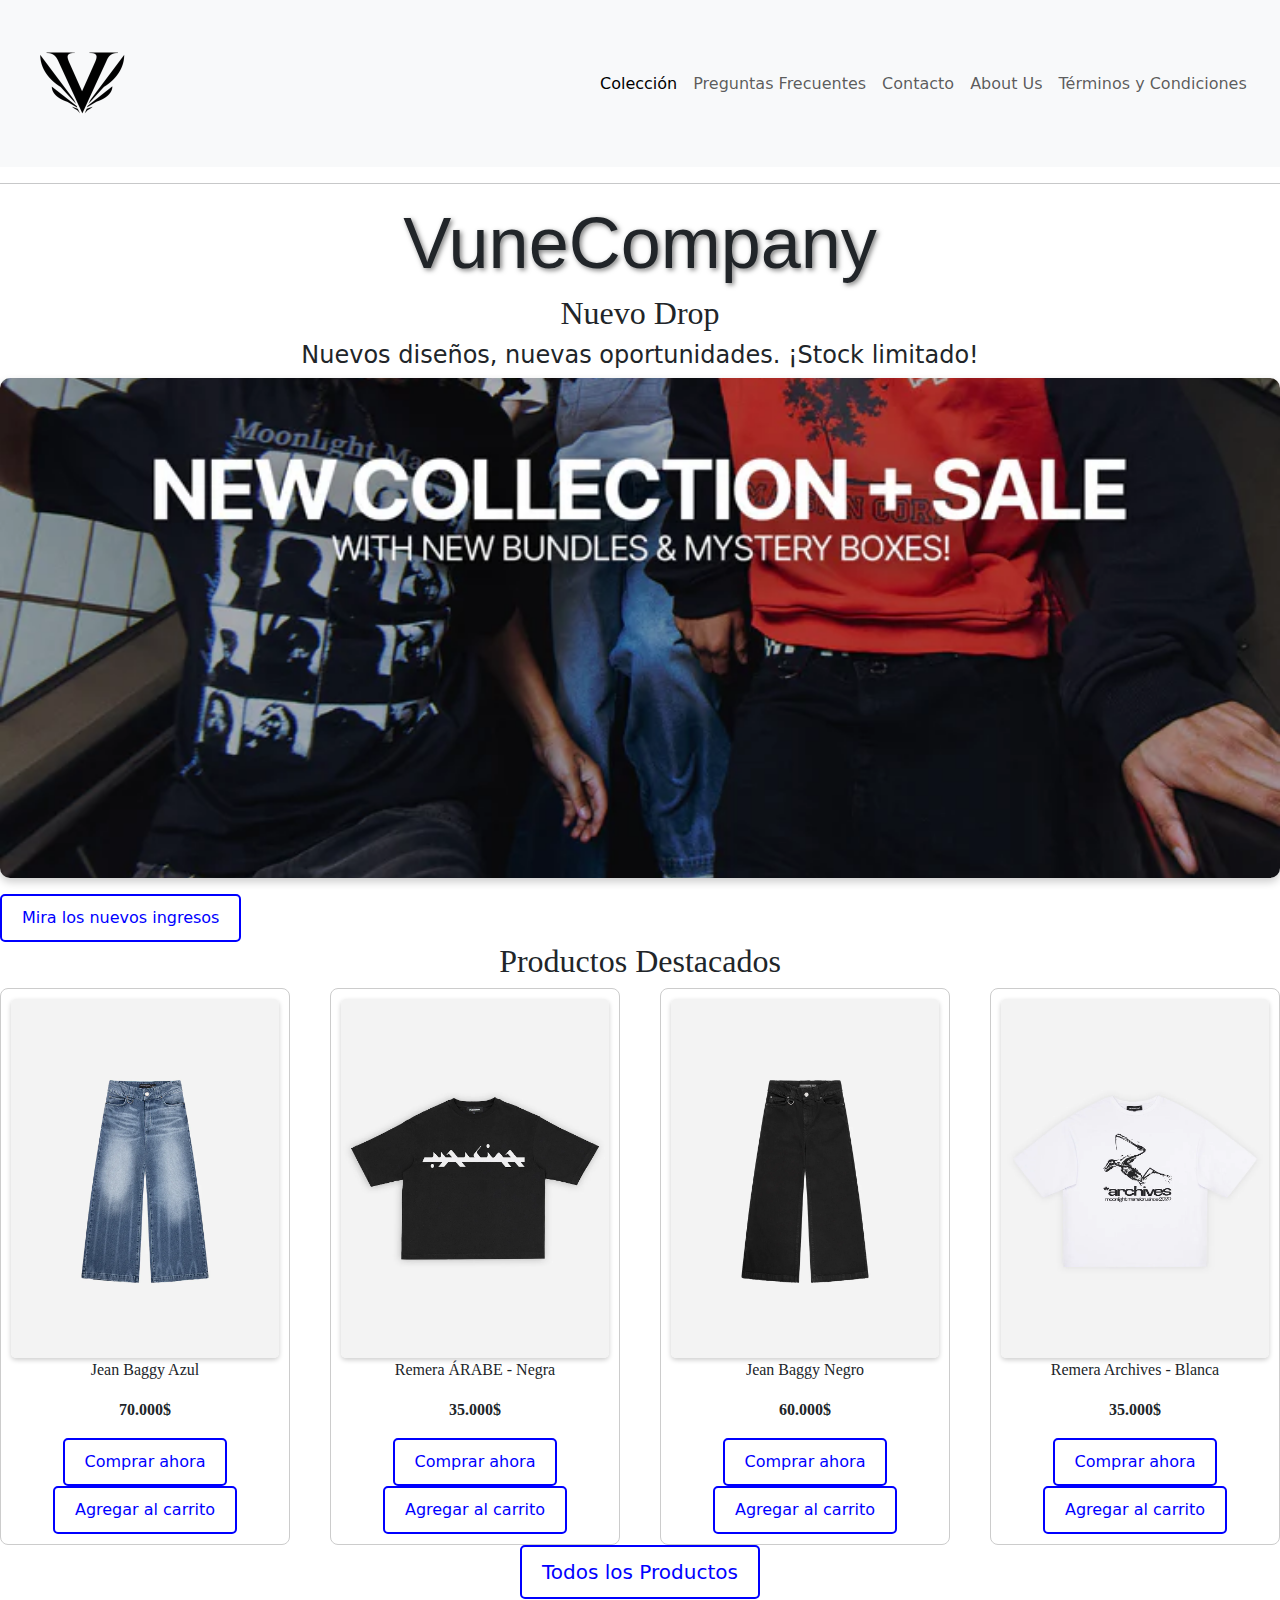
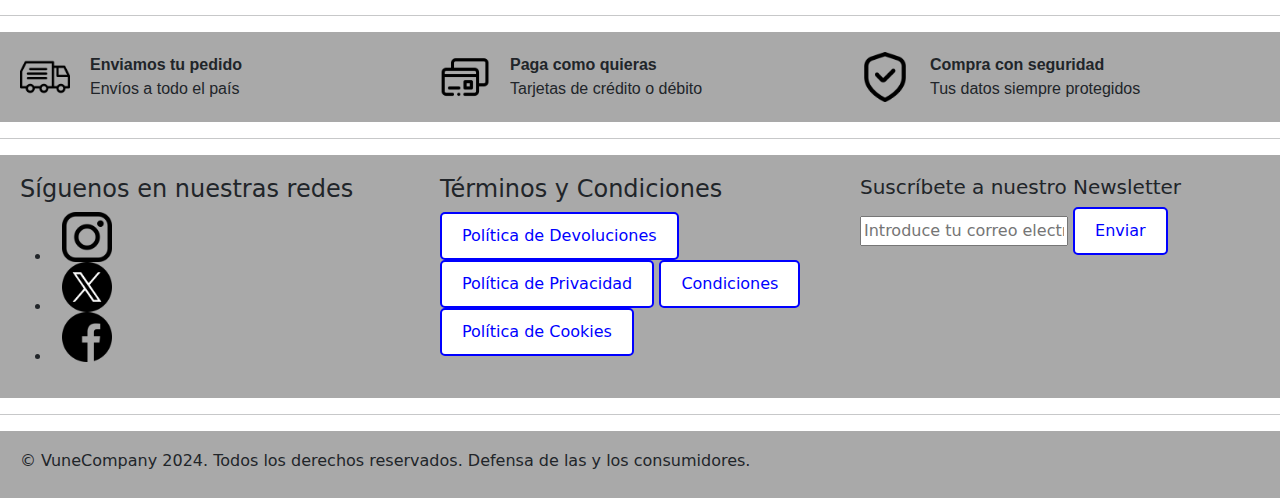
<file: index.html>
<!DOCTYPE html>
<html lang="es">
<head>
    <meta charset="UTF-8">
    <meta name="viewport" content="width=device-width, initial-scale=1.0">
    <meta name="description" content="VuneCompany - Tu tienda online de moda con una amplia colección de ropa de calidad.">
    <meta name="keywords" content="ropa, moda, tienda online, VuneCompany, moda femenina, moda masculina">
    <meta name="author" content="VuneCompany">
    <meta name="robots" content="index, follow">
    <meta property="og:title" content="VuneCompany - Tu Tienda de Moda Online">
    <meta property="og:description" content="Descubre las últimas tendencias de moda en VuneCompany. Ropa para todos los estilos, cómoda y de calidad.">
    <meta property="og:url" content="https://vunecompany.vercel.app">
    <meta property="og:image" content="https://vunecompany.vercel.app/img/logo-oficial-vune.png">
    <meta property="og:type" content="website">
    <meta name="twitter:card" content="summary_large_image">
    <meta name="twitter:title" content="VuneCompany - Tu Tienda de Moda Online">
    <meta name="twitter:description" content="Descubre las últimas tendencias de moda en VuneCompany. Ropa para todos los estilos, cómoda y de calidad.">
    <meta name="twitter:image" content="https://vunecompany.vercel.app/img/logo-oficial-vune.png">
    <link href="https://cdn.jsdelivr.net/npm/bootstrap@5.3.3/dist/css/bootstrap.min.css" rel="stylesheet" integrity="sha384-QWTKZyjpPEjISv5WaRU9OFeRpok6YctnYmDr5pNlyT2bRjXh0JMhjY6hW+ALEwIH" crossorigin="anonymous">
    <link rel="stylesheet" href="css/styles.css">
    <title>VuneCompany</title>
</head>
<body>
    <header class="navbar navbar-expand-lg bg-body-tertiary">
        <div class="container-fluid">
            <a class="navbar-brand" href="index.html">
                <img src="img/logo-oficial-vune.png" alt="Logo de VuneCompany" class="w-25">
            </a>
            <button class="navbar-toggler" type="button" data-bs-toggle="collapse" data-bs-target="#navbarSupportedContent" aria-controls="navbarSupportedContent" aria-expanded="false" aria-label="Toggle navigation">
                <span class="navbar-toggler-icon"></span>
            </button>
            <div class="collapse navbar-collapse" id="navbarSupportedContent">
                <ul class="navbar-nav me-auto mb-2 mb-lg-0">
                    <li class="nav-item"><a class="nav-link active" aria-current="page" href="pages/coleccion.html" title="Ver nuestra colección">Colección</a></li>
                    <li class="nav-item"><a class="nav-link" href="pages/preguntas-frecuentes.html" title="Ver preguntas frecuentes">Preguntas Frecuentes</a></li>
                    <li class="nav-item"><a class="nav-link" href="pages/contacto.html" title="Contáctanos">Contacto</a></li>
                    <li class="nav-item"><a class="nav-link" href="pages/about-us.html" title="Conoce más sobre nosotros">About Us</a></li>
                    <li class="nav-item"><a class="nav-link" href="pages/terminos-y-condiciones.html" title="Lee nuestros términos y condiciones">Términos y Condiciones</a></li>
                </ul>
            </div>
        </div>
    </header>
    <hr>
    <main>
        <h1 class="text-center display-2 titulo">VuneCompany</h1>
        
        <section>
            <h2>Nuevo Drop</h2>
            <article>
                <h3 class="text-center subtitulo-del-drop">Nuevos diseños, nuevas oportunidades. ¡Stock limitado!</h3>
                <img src="img/coleccion.png" alt="Lo destacado" class="todo-lo-destacado drop-principal img-fluid mb-3" loading="lazy">
                <button class="boton-principal" aria-label="Ver nuevos ingresos">Mira los nuevos ingresos</button>
            </article>
        </section>

        <section>
            <h2>Productos Destacados</h2>
            <div class="productos-iniciales">
                <div>
                    <img src="img/jean-azul-mm.webp" alt="Jean Baggy Azul" class="coleccion-imagen" loading="lazy">  
                    <p class="producto-inicial">Jean Baggy Azul</p>
                    <p><strong>70.000$</strong></p>
                    <button class="boton" aria-label="Comprar Jean Baggy Azul">Comprar ahora</button>
                    <button class="boton" aria-label="Agregar Jean Baggy Azul al carrito">Agregar al carrito</button>
                </div>
                <div>
                    <img src="img/remera-arabe.webp" alt="Remera tipografia arabe color negro" class="coleccion-imagen" loading="lazy"> 
                    <p class="producto-inicial">Remera ÁRABE - Negra</p>  
                    <p><strong> 35.000$</strong></p>
                    <button class="boton" aria-label="Comprar Remera Básica Boxy Negra">Comprar ahora</button>
                    <button class="boton" aria-label="Agregar Remera Básica Boxy Negra al carrito">Agregar al carrito</button>
                </div>
                <div>
                    <img src="img/jean-negro-mm.webp" alt="Jean Baggy Negro" class="coleccion-imagen" loading="lazy">
                    <p class="producto-inicial">Jean Baggy Negro</p>
                    <p><strong>60.000$</strong></p>
                    <button class="boton" aria-label="Comprar Jean Baggy Negro">Comprar ahora</button>
                    <button class="boton" aria-label="Agregar Jean Baggy Negro al carrito">Agregar al carrito</button>
                </div>
                <div>
                    <img src="img/remera-archives-white.webp" alt="Remera archives blanca" class="coleccion-imagen" loading="lazy"> 
                    <p class="producto-inicial">Remera Archives - Blanca</p>
                    <p><strong>35.000$</strong></p>
                    <button class="boton" aria-label="Comprar Remera Boxy Azul">Comprar ahora</button>
                    <button class="boton" aria-label="Agregar Remera Boxy Azul al carrito">Agregar al carrito</button>
                </div>
            </div>
        </section>

        <section>
            <div class="boton-todos-los-productos">
                <button class="boton-principal" aria-label="Ver todos los productos">Todos los Productos</button>
            </div>
        </section>
        <hr>
    </main>

    <footer>
        <div class="informacion-necesaria">
            <img src="img/trash-truck-com.png" alt="Envíos" class="img-informacion-necesaria" loading="lazy">  
            <p><strong>Enviamos tu pedido</strong><br>Envíos a todo el país</p>
        </div>
        <div class="informacion-necesaria">
            <img src="img/creditcard-compr.png" alt="Método de pago" class="img-informacion-necesaria" loading="lazy"> 
            <p><strong>Paga como quieras</strong><br>Tarjetas de crédito o débito</p>
        </div>
        <div class="informacion-necesaria">
            <img src="img/verificacion-de-escudo-compr.png" alt="Compra segura" class="img-informacion-necesaria" loading="lazy"> 
            <p><strong>Compra con seguridad</strong><br>Tus datos siempre protegidos</p>
        </div>
    </footer>
    <hr>
    <footer>
        <div>
            <h4>Síguenos en nuestras redes</h4>
            <ul>
                <li><a href="https://www.instagram.com/lautirolling/" target="_blank" title="Síguenos en Instagram">
                    <img src="img/ig-comprim.png" alt="Instagram" class="logo-redes-footer" loading="lazy">
                </a></li>
                <li><a href="https://x.com/lautarollingg" target="_blank" title="Síguenos en Twitter">
                    <img src="img/twitter-compr.png" alt="Twitter" class="logo-redes-footer" loading="lazy"> 
                </a></li>
                <li><a href="https://www.facebook.com/lautaro.rolling.3/" target="_blank" title="Síguenos en Facebook">
                    <img src="img/facebook-comprim.png" alt="Facebook" class="logo-redes-footer" loading="lazy">
                </a></li>
            </ul>
        </div>
        <div class="termycond">
            <h4>Términos y Condiciones</h4>
            <button class="boton" aria-label="Política de Devoluciones">Política de Devoluciones</button>
            <button class="boton" aria-label="Política de Privacidad">Política de Privacidad</button>
            <button class="boton" aria-label="Condiciones">Condiciones</button>
            <button class="boton" aria-label="Política de Cookies">Política de Cookies</button>
        </div>
        <div>
            <h5>Suscríbete a nuestro Newsletter</h5>
            <input type="email" name="email" placeholder="Introduce tu correo electrónico" required> 
            <button class="boton" aria-label="Enviar suscripción">Enviar</button>
        </div>
    </footer>
    <hr>
    <footer>
        <div>
            <h6>&copy; VuneCompany 2024. Todos los derechos reservados. Defensa de las y los consumidores.</h6>
        </div>
    </footer>

    <script src="https://cdn.jsdelivr.net/npm/bootstrap@5.3.3/dist/js/bootstrap.bundle.min.js" integrity="sha384-YvpcrYf0tY3lHB60NNkmXc5s9fDVZLESaAA55NDzOxhy9GkcIdslK1eN7N6jIeHz" crossorigin="anonymous"></script>
</body>
</html>
</file>
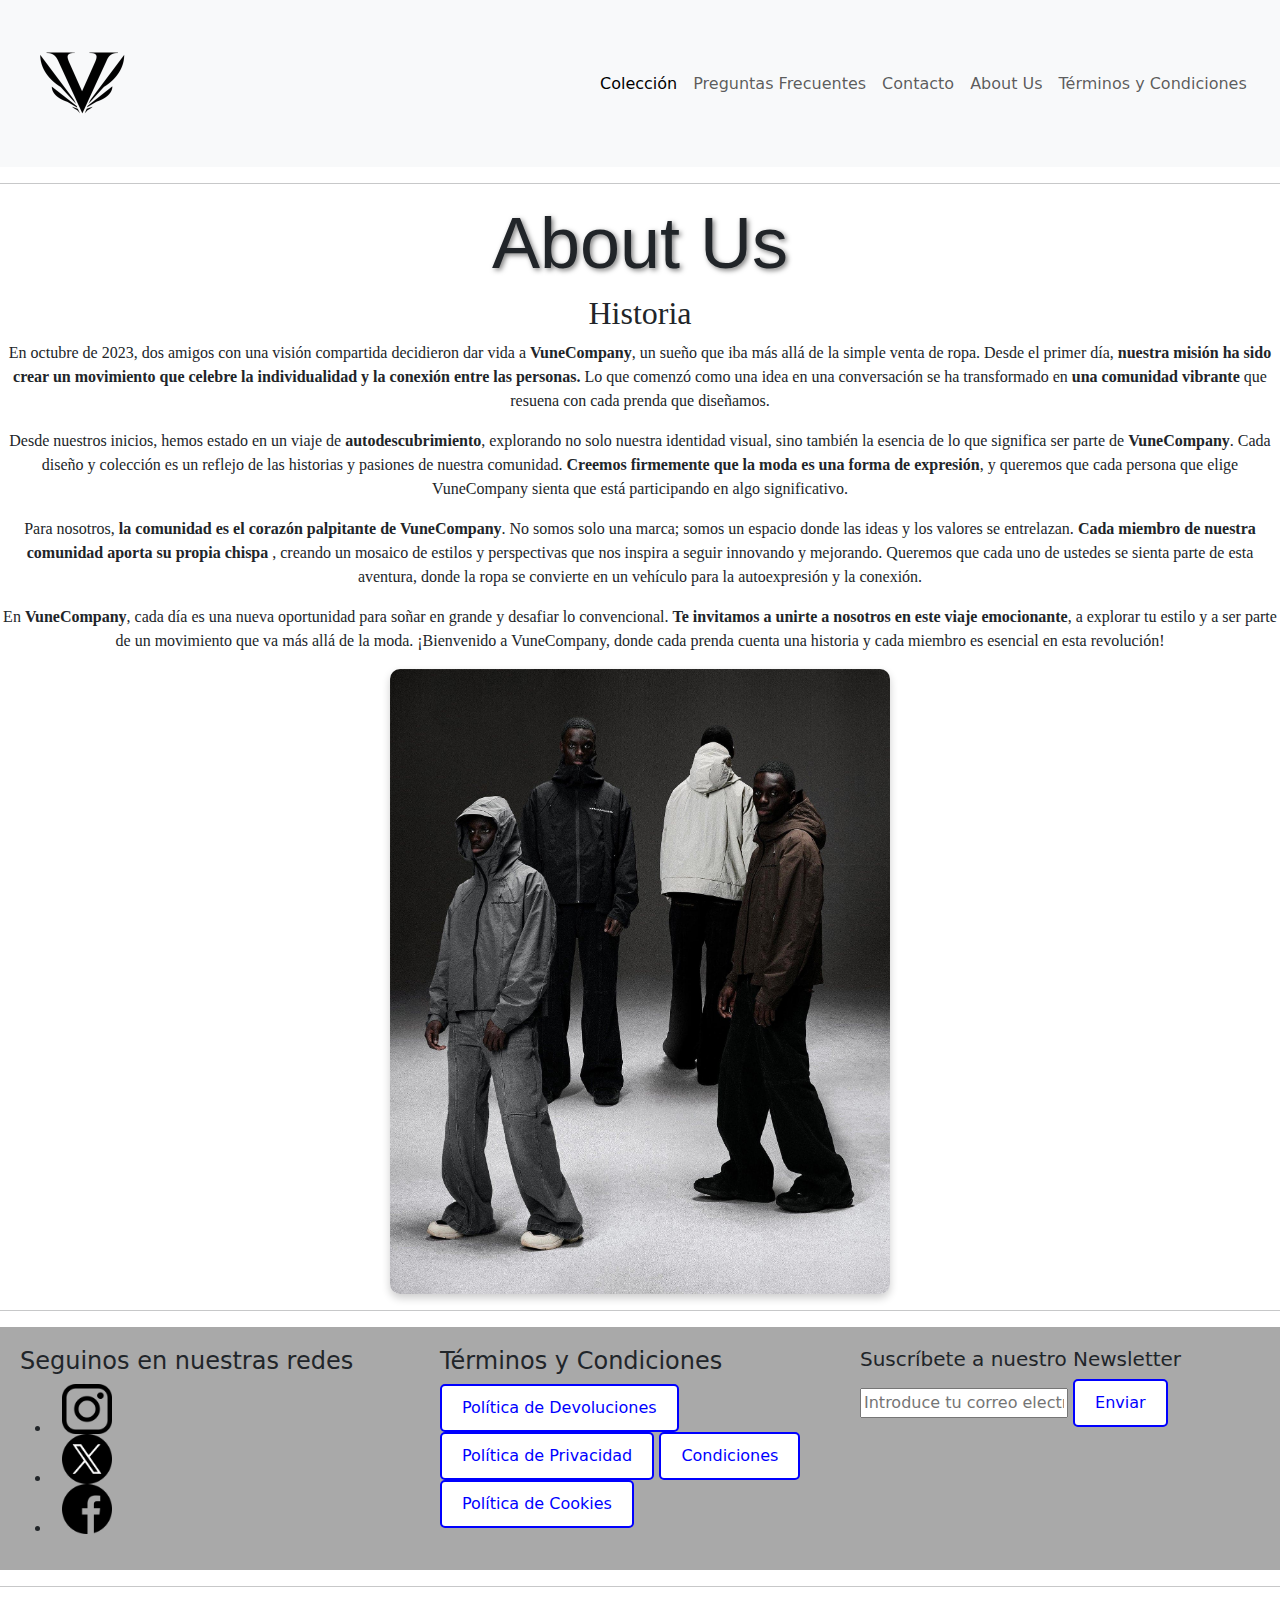
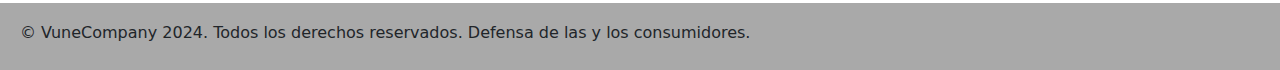
<file: pages/about-us.html>
<!DOCTYPE html>
<html lang="en">
<head>
    <meta charset="UTF-8">
    <meta name="viewport" content="width=device-width, initial-scale=1.0">
    <meta name="description" content="Conoce la historia y misión de VuneCompany. Descubre lo que nos inspira a crear moda con estilo y calidad.">
    <meta name="keywords" content="acerca de, VuneCompany, historia, misión, moda">
    <meta name="author" content="VuneCompany">
    <meta name="robots" content="index, follow">
    <meta property="og:title" content="Acerca de Nosotros - VuneCompany">
    <meta property="og:description" content="Conoce la historia y misión de VuneCompany. Descubre lo que nos inspira a crear moda con estilo y calidad.">
    <meta property="og:url" content="https://vunecompany.vercel.app/about-us.html">
    <meta property="og:image" content="https://vunecompany.vercel.app/img/logo-oficial-vune.png">
    <meta property="og:type" content="website">
    <meta name="twitter:card" content="summary_large_image">
    <meta name="twitter:title" content="Acerca de Nosotros - VuneCompany">
    <meta name="twitter:description" content="Conoce la historia y misión de VuneCompany. Descubre lo que nos inspira a crear moda con estilo y calidad.">
    <meta name="twitter:image" content="https://vunecompany.vercel.app/img/logo-oficial-vune.png">
    <link href="https://cdn.jsdelivr.net/npm/bootstrap@5.3.3/dist/css/bootstrap.min.css" rel="stylesheet" integrity="sha384-QWTKZyjpPEjISv5WaRU9OFeRpok6YctnYmDr5pNlyT2bRjXh0JMhjY6hW+ALEwIH" crossorigin="anonymous">
    <link rel="stylesheet" href="../css/styles.css">
    <title>About Us</title>
</head>
<body>
    <header class="navbar navbar-expand-lg bg-body-tertiary">
        <div class="container-fluid">
            <a class="navbar-brand" href="../index.html">
                <img src="../img/logo-oficial-vune.png" alt="Logo de VuneCompany" class="w-25">
            </a>
            <button class="navbar-toggler" type="button" data-bs-toggle="collapse" data-bs-target="#navbarSupportedContent" aria-controls="navbarSupportedContent" aria-expanded="false" aria-label="Toggle navigation">
                <span class="navbar-toggler-icon"></span>
            </button>
            <div class="collapse navbar-collapse" id="navbarSupportedContent">
                <ul class="navbar-nav me-auto mb-2 mb-lg-0">
                    <li class="nav-item">
                        <a class="nav-link active" aria-current="page" href="coleccion.html">Colección</a>
                    </li>
                    <li class="nav-item">
                        <a class="nav-link" href="preguntas-frecuentes.html">Preguntas Frecuentes</a>
                    </li>
                    <li class="nav-item">
                        <a class="nav-link" href="contacto.html">Contacto</a>
                    </li>
                    <li class="nav-item">
                        <a class="nav-link" href="about-us.html">About Us</a>
                    </li>
                    <li class="nav-item">
                        <a class="nav-link" href="terminos-y-condiciones.html">Términos y Condiciones</a>
                    </li>
                </ul>
            </div>
        </div>
    </header>
    <hr>
    <main>
        <h1 class="text-center display-2 titulo">About Us</h1>
        <section class="historia text-center">
            <h2>Historia</h2>
            <p>En octubre de 2023, dos amigos con una visión compartida decidieron dar vida a <b>VuneCompany</b>, un sueño que iba más allá de la simple venta de ropa. Desde el primer día, <b>nuestra misión ha sido crear un movimiento que celebre la individualidad y la conexión entre las personas.</b> Lo que comenzó como una idea en una conversación se ha transformado en <b>una comunidad vibrante</b> que resuena con cada prenda que diseñamos.
            </p>
            <p>Desde nuestros inicios, hemos estado en un viaje de <b>autodescubrimiento</b>, explorando no solo nuestra identidad visual, sino también la esencia de lo que significa ser parte de <b>VuneCompany</b>. Cada diseño y colección es un reflejo de las historias y pasiones de nuestra comunidad. <b>Creemos firmemente que la moda es una forma de expresión</b>, y queremos que cada persona que elige VuneCompany sienta que está participando en algo significativo.
            </p>
            <p>Para nosotros, <b>la comunidad es el corazón palpitante de VuneCompany</b>. No somos solo una marca; somos un espacio donde las ideas y los valores se entrelazan. <b>Cada miembro de nuestra comunidad aporta su propia chispa
            </b>, creando un mosaico de estilos y perspectivas que nos inspira a seguir innovando y mejorando. Queremos que cada uno de ustedes se sienta parte de esta aventura, donde la ropa se convierte en un vehículo para la autoexpresión y la conexión.</p>
            <p>En <b>VuneCompany</b>, cada día es una nueva oportunidad para soñar en grande y desafiar lo convencional. <b>Te invitamos a unirte a nosotros en este viaje emocionante</b>, a explorar tu estilo y a ser parte de un movimiento que va más allá de la moda. ¡Bienvenido a VuneCompany, donde cada prenda cuenta una historia y cada miembro es esencial en esta revolución!
            </p>
        </section>

        <section><img src="../img/comprimido-foto-about-us.jpg" alt="foto del primer drop" class="about-us-imagen" loading="lazy"></section>
    </main>

    <hr>
    <footer>
        <div>
            <h4>Seguinos en nuestras redes</h4>
            <ul>
                <li><a href="https://www.instagram.com/lautirolling/" target="_blank">
                    <img src="../img/ig-comprim.png" alt="Seguinos en Instagram" class="logo-redes-footer" loading="lazy">
                </a></li>
                <li><a href="https://x.com/lautarollingg" target="_blank">
                    <img src="../img/twitter-compr.png" alt="Seguinos en X" class="logo-redes-footer" loading="lazy">
                </a></li>
                <li><a href="https://www.facebook.com/lautaro.rolling.3/" target="_blank">
                    <img src="../img/facebook-comprim.png" alt="Seguinos en Facebook" class="logo-redes-footer" loading="lazy">
                </a></li>
            </ul>
        </div>

        <div class="termycond">
            <h4>Términos y Condiciones</h4>
            <button class="boton" aria-label="Política de Devoluciones">Política de Devoluciones</button>
            <button class="boton" aria-label="Política de Privacidad">Política de Privacidad</button>
            <button class="boton" aria-label="Condiciones">Condiciones</button>
            <button class="boton" aria-label="Política de Cookies">Política de Cookies</button>
        </div>
        <div>
            <h5>Suscríbete a nuestro Newsletter</h5>
            <input type="email" name="email" placeholder="Introduce tu correo electrónico" required> 
            <button class="boton" aria-label="Enviar suscripción">Enviar</button>
        </div>
    </footer>
    <hr>
    <footer>
        <div>
            <h6>&copy; VuneCompany 2024. Todos los derechos reservados. Defensa de las y los consumidores.</h6>
        </div>
    </footer>
    <script src="https://cdn.jsdelivr.net/npm/bootstrap@5.3.3/dist/js/bootstrap.bundle.min.js" integrity="sha384-YvpcrYf0tY3lHB60NNkmXc5s9fDVZLESaAA55NDzOxhy9GkcIdslK1eN7N6jIeHz" crossorigin="anonymous"></script>
</body>
</html>
</file>
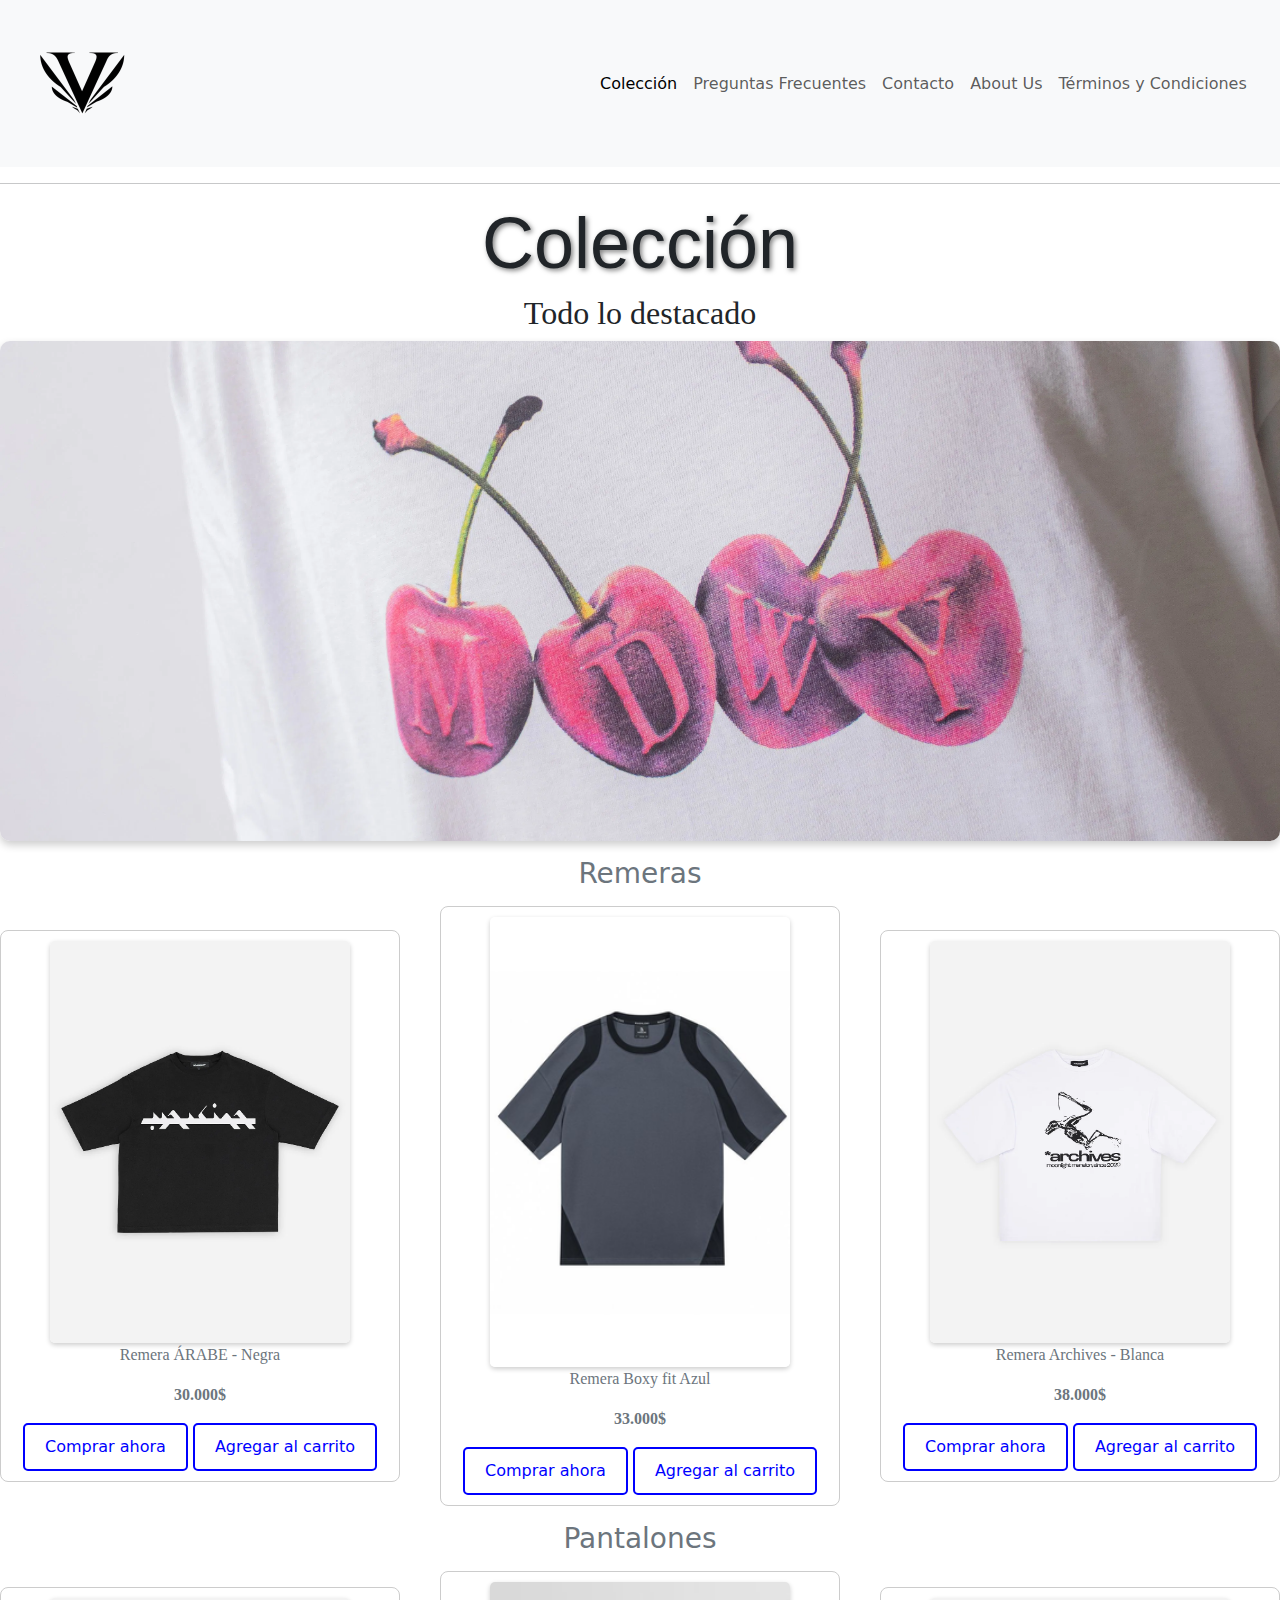
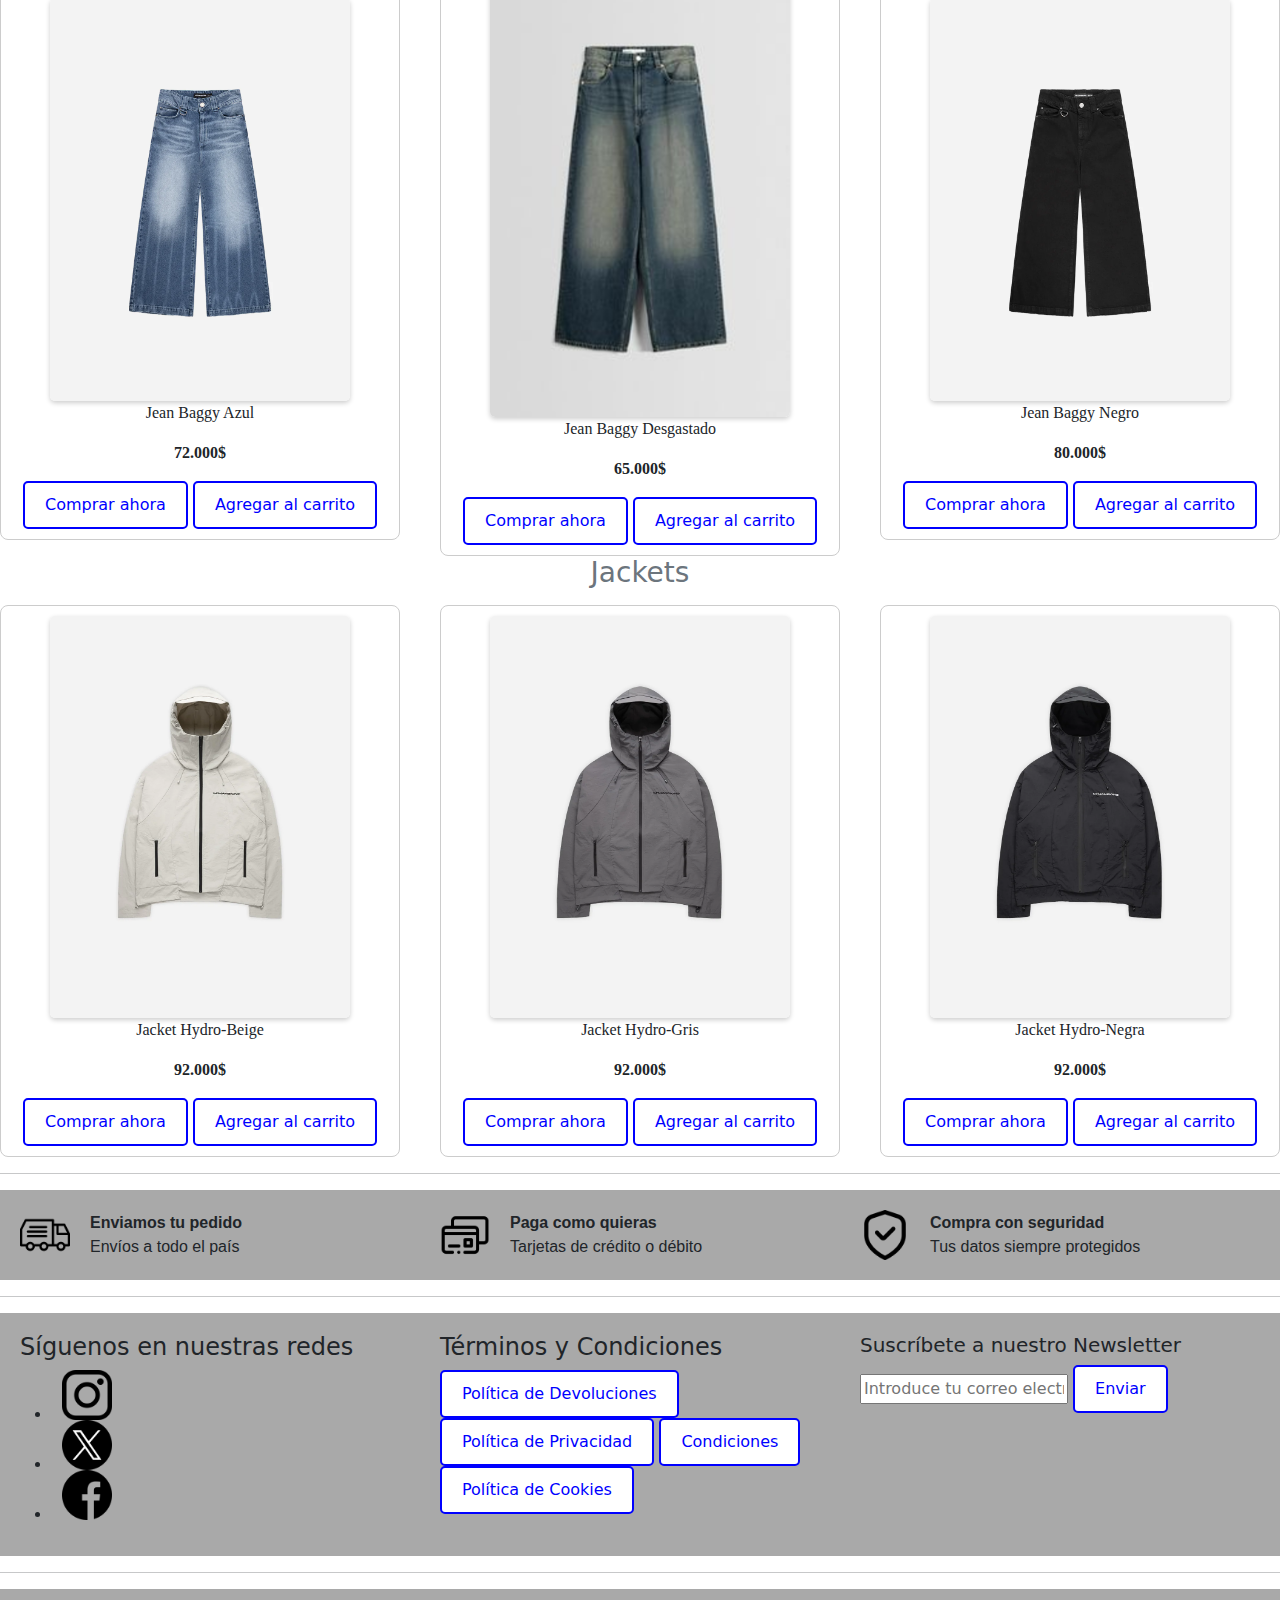
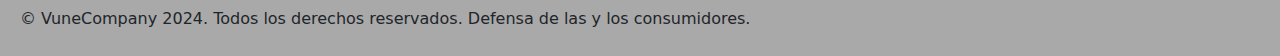
<file: pages/coleccion.html>
<!DOCTYPE html>
<html lang="es">
<head>
    <meta charset="UTF-8">
    <meta name="viewport" content="width=device-width, initial-scale=1.0">
    <meta name="description" content="Explora la colección de ropa de VuneCompany. Encuentra los estilos más modernos y cómodos para todas las ocasiones.">
<meta name="keywords" content="colección, ropa, moda, VuneCompany, ropa femenina, ropa masculina">
<meta name="author" content="VuneCompany">
<meta name="robots" content="index, follow">
<meta property="og:title" content="Colección de Ropa - VuneCompany">
<meta property="og:description" content="Explora la colección de ropa de VuneCompany. Encuentra los estilos más modernos y cómodos para todas las ocasiones.">
<meta property="og:url" content="https://vunecompany.vercel.app/coleccion.html">
<meta property="og:image" content="https://vunecompany.vercel.app/img/logo-oficial-vune.png">
<meta property="og:type" content="website">
<meta name="twitter:card" content="summary_large_image">
<meta name="twitter:title" content="Colección de Ropa - VuneCompany">
<meta name="twitter:description" content="Explora la colección de ropa de VuneCompany. Encuentra los estilos más modernos y cómodos para todas las ocasiones.">
<meta name="twitter:image" content="https://vunecompany.vercel.app/img/logo-oficial-vune.png">
    <link href="https://cdn.jsdelivr.net/npm/bootstrap@5.3.3/dist/css/bootstrap.min.css" rel="stylesheet" integrity="sha384-QWTKZyjpPEjISv5WaRU9OFeRpok6YctnYmDr5pNlyT2bRjXh0JMhjY6hW+ALEwIH" crossorigin="anonymous">
    <link rel="stylesheet" href="../css/styles.css">
    <title>Colección</title>
</head>
<body>
    <header class="navbar navbar-expand-lg bg-body-tertiary">
        <div class="container-fluid">
            <a class="navbar-brand" href="../index.html">
                <img src="../img/logo-oficial-vune.png" alt="Logo de VuneCompany" class="w-25">
            </a>
            <button class="navbar-toggler" type="button" data-bs-toggle="collapse" data-bs-target="#navbarSupportedContent" aria-controls="navbarSupportedContent" aria-expanded="false" aria-label="Toggle navigation">
                <span class="navbar-toggler-icon"></span>
            </button>
            <div class="collapse navbar-collapse" id="navbarSupportedContent">
                <ul class="navbar-nav me-auto mb-2 mb-lg-0">
                    <li class="nav-item"><a class="nav-link active" aria-current="page" href="coleccion.html" title="Ver nuestra colección">Colección</a></li>
                    <li class="nav-item"><a class="nav-link" href="preguntas-frecuentes.html" title="Ver preguntas frecuentes">Preguntas Frecuentes</a></li>
                    <li class="nav-item"><a class="nav-link" href="contacto.html" title="Contáctanos">Contacto</a></li>
                    <li class="nav-item"><a class="nav-link" href="about-us.html" title="Conoce más sobre nosotros">About Us</a></li>
                    <li class="nav-item"><a class="nav-link" href="terminos-y-condiciones.html" title="Lee nuestros términos y condiciones">Términos y Condiciones</a></li>
                </ul>
            </div>
        </div>
    </header>
    <hr>
    <main class="main-coleccion">
        <h1 class="text-center display-2 titulo">Colección</h1>
        
        <section>
            <h2>Todo lo destacado</h2>
            <img src="../img/img-rem-cereza.png" alt="Lo destacado" class="todo-lo-destacado drop-principal img-fluid mb-3" loading="lazy">
        </section>

        <section>
            <h3 class="text-center text-secondary mb-3">Remeras</h3>
            <div class="productos-iniciales text-center text-secondary mb-3">
                <div>
                    <img src="../img/remera-arabe.webp" alt="Remera tipografia arabe color negro" class="coleccion-imagen" loading="lazy"> 
                    <p>Remera ÁRABE - Negra</p>
                    <p><strong>30.000$</strong></p>
                    <button class="boton" aria-label="Comprar Remera Boxy Negra">Comprar ahora</button>
                    <button class="boton" aria-label="Agregar Remera Boxy Negra al carrito"> Agregar al carrito</button>
                </div>
                <div>
                    <img src="../img/redi-tee-boxy-azul.png" alt="Remera Boxy Azul" class="coleccion-imagen" loading="lazy"> 
                    <p>Remera Boxy fit Azul</p>
                    <p><strong>33.000$</strong></p>
                    <button class="boton" aria-label="Comprar Remera Boxy Azul">Comprar ahora</button>
                    <button class="boton" aria-label="Agregar Remera Boxy Azul al carrito">Agregar al carrito</button>
                </div>
                <div>
                    <img src="../img/remera-archives-white.webp" alt="Remera archives color blanco" class="coleccion-imagen" loading="lazy"> 
                    <p>Remera Archives - Blanca</p>
                    <p><strong>38.000$</strong></p>
                    <button class="boton" aria-label="Comprar Remera Oversize Crema">Comprar ahora</button>
                    <button class="boton" aria-label="Agregar Remera Oversize Crema al carrito">Agregar al carrito</button>
                </div>
            </div>
        </section>

        <section>
            <h3 class="text-center text-secondary mb-3">Pantalones</h3>
            <div class="productos-iniciales">
                <div>
                    <img src="../img/jean-azul-mm.webp" alt="Jean Baggy Azul" class="coleccion-imagen" loading="lazy"> 
                    <p>Jean Baggy Azul</p>
                    <p><strong>72.000$</strong></p>
                    <button class="boton" aria-label="Comprar Jean Baggy Azul">Comprar ahora</button>
                    <button class="boton" aria-label="Agregar Jean Baggy Azul al carrito">Agregar al carrito</button>
                </div>
                <div>
                    <img src="../img/red-baggy-jean-vintage.png" alt="Jean Baggy Desgastado" class="coleccion-imagen" loading="lazy"> 
                    <p>Jean Baggy Desgastado</p>
                    <p><strong>65.000$</strong></p>
                    <button class="boton" aria-label="Comprar Jean Baggy Vintage">Comprar ahora</button>
                    <button class="boton" aria-label="Agregar Jean Baggy Vintage al carrito">Agregar al carrito</button>
                </div>
                <div>
                    <img src="../img/jean-negro-mm.webp" alt="Jean Baggy Negro" class="coleccion-imagen" loading="lazy">
                    <p>Jean Baggy Negro</p>
                    <p><strong>80.000$</strong></p>
                    <button class="boton" aria-label="Comprar Jean Baggy Negro">Comprar ahora</button>
                    <button class="boton" aria-label="Agregar Jean Baggy Negro al carrito">Agregar al carrito</button>
                </div>
            </div>
        </section>

        <section>
            <h3 class="text-center text-secondary mb-3">Jackets</h3>
            <div class="productos-iniciales">
                <div>
                    <img src="../img/jacket-beige.png" alt="Chaqueta Hydro-Beige" class="coleccion-imagen" loading="lazy"> 
                    <p>Jacket Hydro-Beige</p>
                    <p><strong>92.000$</strong></p>
                    <button class="boton" aria-label="Comprar Jacket Hydro-Beige">Comprar ahora</button>
                    <button class="boton" aria-label="Agregar Jacket Hydro-Beige al carrito">Agregar al carrito</button>
                </div>
                <div>
                    <img src="../img/jackeet-gris.png" alt="Chaqueta Hydro-Gris" class="coleccion-imagen" loading="lazy"> 
                    <p>Jacket Hydro-Gris</p>
                    <p><strong>92.000$</strong></p>
                    <button class="boton" aria-label="Comprar Jacket Hydro-Gris">Comprar ahora</button>
                    <button class="boton" aria-label="Agregar Jacket Hydro-Gris al carrito">Agregar al carrito</button>
                </div>
                <div>
                    <img src="../img/jacket-negra.png" alt="Chaqueta Hydro-Negra" class="coleccion-imagen" loading="lazy"> 
                    <p>Jacket Hydro-Negra</p>
                    <p><strong>92.000$</strong></p>
                    <button class="boton" aria-label="Comprar Jacket Hydro-Negra">Comprar ahora</button>
                    <button class="boton" aria-label="Agregar Jacket Hydro-Negra al carrito">Agregar al carrito</button>
                </div>
            </div>
        </section>
    </main>
    <hr>
    <footer>
        <div class="informacion-necesaria">
            <img src="../img/trash-truck-com.png" alt="Envíos" class="img-informacion-necesaria" loading="lazy">  
            <p><strong>Enviamos tu pedido</strong><br>Envíos a todo el país</p>
</div>
        <div class="informacion-necesaria">
            <img src="../img/creditcard-compr.png" alt="Método de pago" class="img-informacion-necesaria" loading="lazy"> 
            <p><strong>Paga como quieras</strong><br>Tarjetas de crédito o débito</p>
        </div>
        <div class="informacion-necesaria">
            <img src="../img/verificacion-de-escudo-compr.png" alt="Compra segura" class="img-informacion-necesaria" loading="lazy"> 
            <p><strong>Compra con seguridad</strong><br>Tus datos siempre protegidos</p>
        </div>
    </footer>
    <hr>
    <footer>
        <div>
            <h4>Síguenos en nuestras redes</h4>
            <ul>
                <li><a href="https://www.instagram.com/lautirolling/" target="_blank" title="Síguenos en Instagram">
                    <img src="../img/ig-comprim.png" alt="Instagram" class="logo-redes-footer" loading="lazy">
                </a></li>
                <li><a href="https://x.com/lautarollingg" target="_blank" title="Síguenos en Twitter">
                    <img src="../img/twitter-compr.png" alt="Twitter" class="logo-redes-footer" loading="lazy"> 
                </a></li>
                <li><a href="https://www.facebook.com/lautaro.rolling.3/" target="_blank" title="Síguenos en Facebook">
                    <img src="../img/facebook-comprim.png" alt="Facebook" class="logo-redes-footer" loading="lazy">
                </a></li>
            </ul>
        </div>
        <div class="termycond">
            <h4>Términos y Condiciones</h4>
            <button class="boton" aria-label="Política de Devoluciones">Política de Devoluciones</button>
            <button class="boton" aria-label="Política de Privacidad">Política de Privacidad</button>
            <button class="boton" aria-label="Condiciones">Condiciones</button>
            <button class="boton" aria-label="Política de Cookies">Política de Cookies</button>
        </div>
        <div>
            <h5>Suscríbete a nuestro Newsletter</h5>
            <input type="email" name="email" placeholder="Introduce tu correo electrónico" required> 
            <button class="boton" aria-label="Enviar suscripción">Enviar</button>
        </div>
    </footer>
    <hr>
    <footer>
        <div>
            <h6>&copy; VuneCompany 2024. Todos los derechos reservados. Defensa de las y los consumidores.</h6>
        </div>
    </footer>
    <script src="https://cdn.jsdelivr.net/npm/bootstrap@5.3.3/dist/js/bootstrap.bundle.min.js" integrity="sha384-YvpcrYf0tY3lHB60NNkmXc5s9fDVZLESaAA55NDzOxhy9GkcIdslK1eN7N6jIeHz" crossorigin="anonymous"></script>
</body>
</html>
</file>
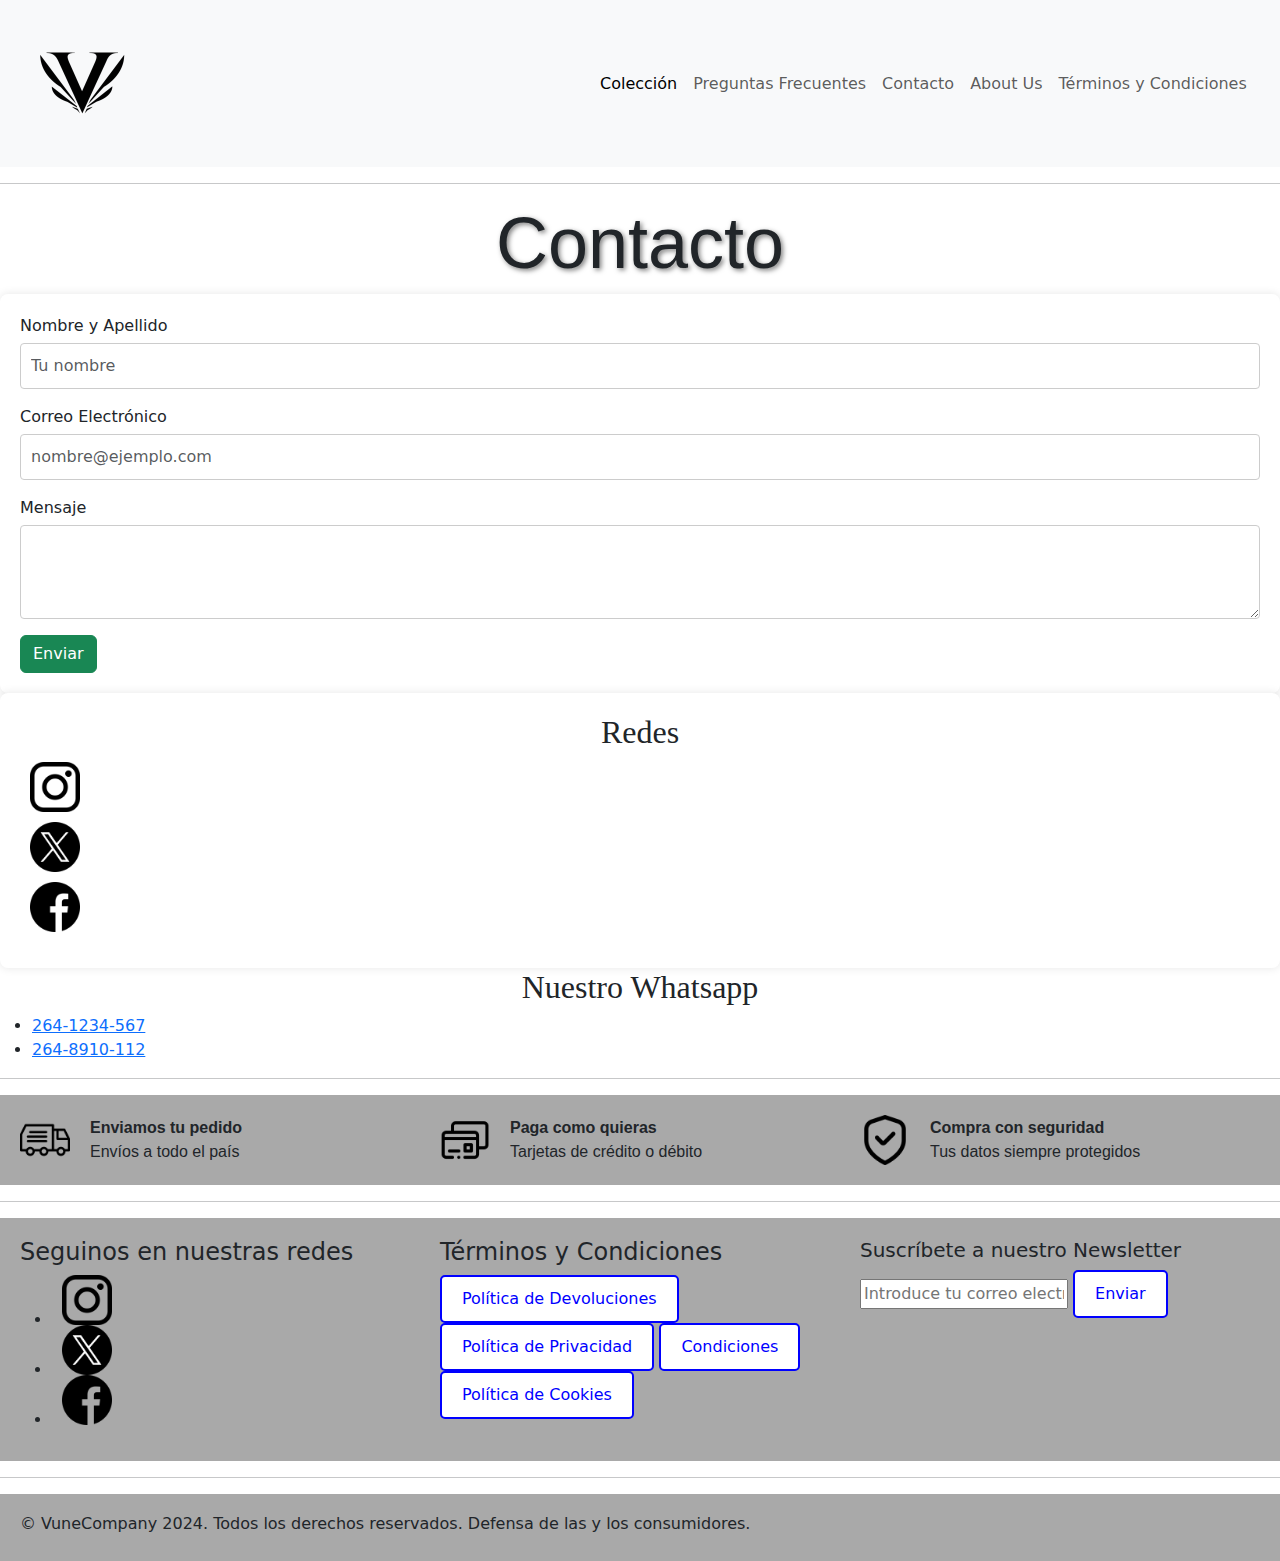
<file: pages/contacto.html>
<!DOCTYPE html>
<html lang="en">
<head>
    <meta charset="UTF-8">
    <meta name="viewport" content="width=device-width, initial-scale=1.0">
    <meta name="description" content="Contáctanos para más información, preguntas o asistencia. Estamos aquí para ayudarte en VuneCompany.">
    <meta name="keywords" content="contacto, VuneCompany, asistencia, atención al cliente">
    <meta name="author" content="VuneCompany">
    <meta name="robots" content="index, follow">
    <meta property="og:title" content="Contacto - VuneCompany">
    <meta property="og:description" content="Contáctanos para más información, preguntas o asistencia. Estamos aquí para ayudarte en VuneCompany.">
    <meta property="og:url" content="https://vunecompany.vercel.app/contacto.html">
    <meta property="og:image" content="https://vunecompany.vercel.app/img/logo-oficial-vune.png">
    <meta property="og:type" content="website">
    <meta name="twitter:card" content="summary_large_image">
    <meta name="twitter:title" content="Contacto - VuneCompany">
    <meta name="twitter:description" content="Contáctanos para más información, preguntas o asistencia. Estamos aquí para ayudarte en VuneCompany.">
    <meta name="twitter:image" content="https://vunecompany.vercel.app/img/logo-oficial-vune.png">
    <link href="https://cdn.jsdelivr.net/npm/bootstrap@5.3.3/dist/css/bootstrap.min.css" rel="stylesheet" integrity="sha384-QWTKZyjpPEjISv5WaRU9OFeRpok6YctnYmDr5pNlyT2bRjXh0JMhjY6hW+ALEwIH" crossorigin="anonymous">
    <link rel="stylesheet" href="../css/styles.css">
    <title>Contacto</title>
</head>
<body>
    <header class="navbar navbar-expand-lg bg-body-tertiary">
        <div class="container-fluid">
            
            <a class="navbar-brand" href="../index.html">
                <img src="../img/logo-oficial-vune.png" alt="Logo de VuneCompany" class="w-25">
            </a>
            <button class="navbar-toggler" type="button" data-bs-toggle="collapse" data-bs-target="#navbarSupportedContent" aria-controls="navbarSupportedContent" aria-expanded="false" aria-label="Toggle navigation">
                <span class="navbar-toggler-icon"></span>
            </button>
            <div class="collapse navbar-collapse" id="navbarSupportedContent">
                <ul class="navbar-nav me-auto mb-2 mb-lg-0">
                    <li class="nav-item">
                        <a class="nav-link active" aria-current="page" href="coleccion.html">Colección</a>
                    </li>
                    <li class="nav-item">
                        <a class="nav-link" href="preguntas-frecuentes.html">Preguntas Frecuentes</a>
                    </li>
                    <li class="nav-item">
                        <a class="nav-link" href="contacto.html">Contacto</a>
                    </li>
                    <li class="nav-item">
                        <a class="nav-link" href="about-us.html">About Us</a>
                    </li>
                    <li class="nav-item">
                        <a class="nav-link" href="terminos-y-condiciones.html">Términos y Condiciones</a>
                    </li>
                </ul>
            </div>
        </div>
    </nav>
</header>
<hr>
    <main>
        <h1 class="text-center display-2 titulo">Contacto</h1>
        <section>
            <form class="form-contacto">
                <div class="mb-3">
                    <label for="nombre" class="form-label">Nombre y Apellido</label>
                    <input type="text" class="form-control" id="nombre" placeholder="Tu nombre" required>
                </div>
                <div class="mb-3">
                    <label for="email" class="form-label">Correo Electrónico</label>
                    <input type="email" class="form-control" id="email" placeholder="nombre@ejemplo.com" required>
                </div>
                <div class="mb-3">
                    <label for="mensaje" class="form-label">Mensaje</label>
                    <textarea class="form-control" id="mensaje" rows="3" required></textarea>
                </div>
                <button type="submit" class="btn btn-success">Enviar</button>
            </form>
        </section>

        <section class="redes">
            <h2>Redes</h2>
            <ul>
                <li><a href="https://www.instagram.com/lautirolling/" target="_blank">
                    <img src="/img/ig-comprim.png" alt="Seguinos en Instagram" class="logo-redes" loading="lazy">
                </a></li>
                <li><a href="https://x.com/lautarollingg" target="_blank">
                    <img src="../img/twitter-compr.png" alt="Seguinos en X" class="logo-redes" loading="lazy">
                </a</li>
                <li><a href="https://www.facebook.com/lautaro.rolling.3/" target="_blank">
                    <img src="/img/facebook-comprim.png" alt="Seguinos en Facebook" class="logo-redes" loading="lazy">
                </a></li>
            </ul>
</section>
<section>
            <h2>Nuestro Whatsapp</h2>
            <ul class="whtsapp">
                <li><a href="#">264-1234-567</a></li>
                <li><a href="#">264-8910-112</a></li>
            </ul>
        </section>
    </main>
<hr>
<footer>
    <div class="informacion-necesaria">
        <img src="../img/trash-truck-com.png" alt="Envíos" class="img-informacion-necesaria" loading="lazy">  
        <p><strong>Enviamos tu pedido</strong><br>Envíos a todo el país</p>
    </div>
    <div class="informacion-necesaria">
        <img src="../img/creditcard-compr.png" alt="Método de pago" class="img-informacion-necesaria" loading="lazy"> 
        <p><strong>Paga como quieras</strong><br>Tarjetas de crédito o débito</p>
    </div>
    <div class="informacion-necesaria">
        <img src="../img/verificacion-de-escudo-compr.png" alt="Compra segura" class="img-informacion-necesaria" loading="lazy"> 
        <p><strong>Compra con seguridad</strong><br>Tus datos siempre protegidos</p>
    </div>
</footer>
<hr>
<footer>
    <div>
        <h4>Seguinos en nuestras redes</h4>

        <ul>
            <li><a href="https://www.instagram.com/lautirolling/" target="_blank">
                <img src="../img/ig-comprim.png" alt="Seguinos en Instagram" class="logo-redes-footer" loading="lazy"> 
            </a></li>
            <li><a href="https://x.com/lautarollingg" target="_blank">
                <img src="../img/twitter-compr.png" alt="Seguinos en X" class="logo-redes-footer" loading="lazy">
            </a</li>
            <li><a href="https://www.facebook.com/lautaro.rolling.3/" target="_blank">
                <img src="../img/facebook-comprim.png" alt="Seguinos en Facebook" class="logo-redes-footer" loading="lazy">
            </a></li>
        </ul>
    </div>

    <div class="termycond">
        <h4>Términos y Condiciones</h4>
        <button class="boton" aria-label="Política de Devoluciones">Política de Devoluciones</button>
        <button class="boton" aria-label="Política de Privacidad">Política de Privacidad</button>
        <button class="boton" aria-label="Condiciones">Condiciones</button>
        <button class="boton" aria-label="Política de Cookies">Política de Cookies</button>
    </div>
    <div>
        <h5>Suscríbete a nuestro Newsletter</h5>
        <input type="email" name="email" placeholder="Introduce tu correo electrónico" required> 
        <button class="boton" aria-label="Enviar suscripción">Enviar</button>
    </div>
</footer>
<hr>
<footer>
    <div>
        <h6>&copy; VuneCompany 2024. Todos los derechos reservados. Defensa de las y los consumidores.</h6>
    </div>
</footer>
<script src="https://cdn.jsdelivr.net/npm/bootstrap@5.3.3/dist/js/bootstrap.bundle.min.js" integrity="sha384-YvpcrYf0tY3lHB60NNkmXc5s9fDVZLESaAA55NDzOxhy9GkcIdslK1eN7N6jIeHz" crossorigin="anonymous"></script>
</body>
</html>
</file>
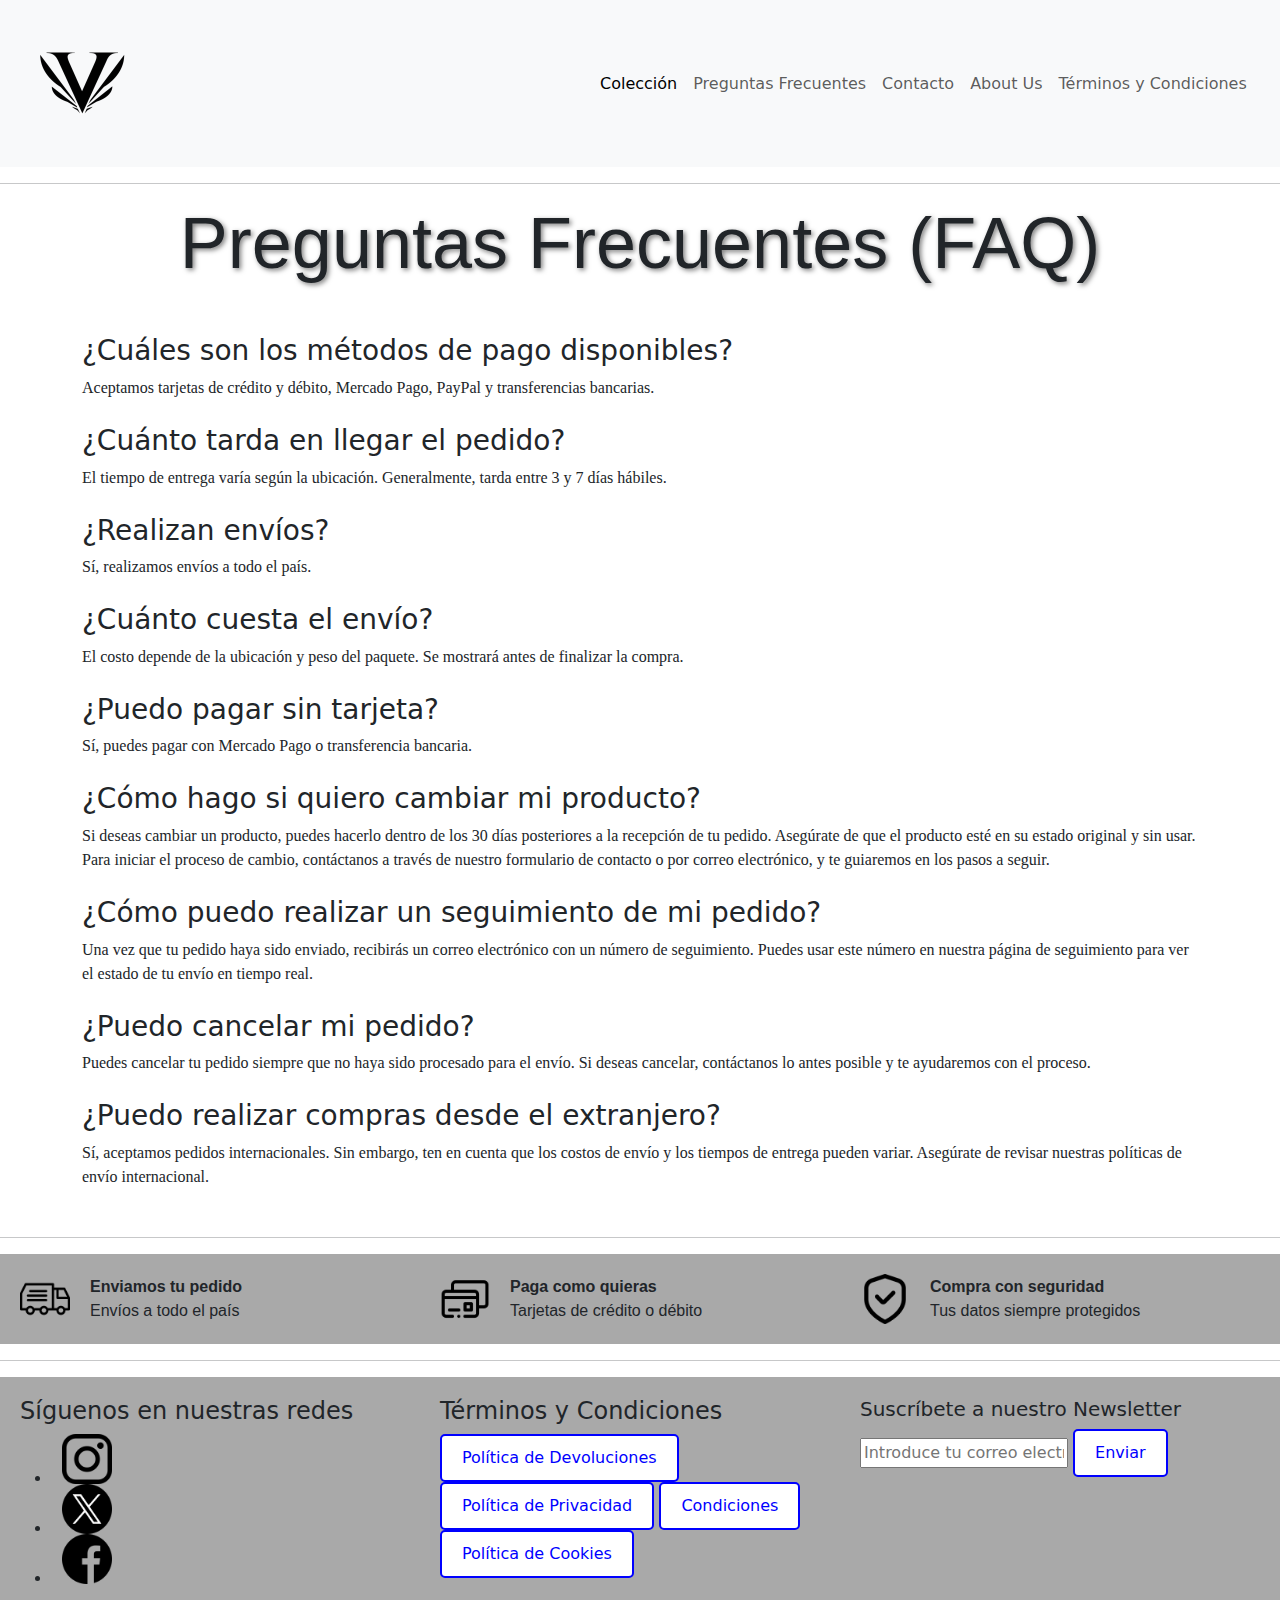
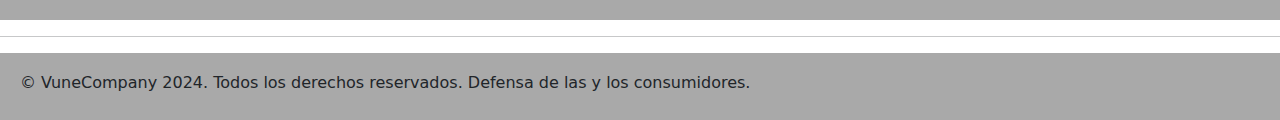
<file: pages/preguntas-frecuentes.html>
<!DOCTYPE html>
<html lang="en">
<head>
    <meta charset="UTF-8">
    <meta name="viewport" content="width=device-width, initial-scale=1.0">
    <meta name="description" content="Encuentra las respuestas a las preguntas más frecuentes sobre VuneCompany, desde envíos hasta devoluciones.">
<meta name="keywords" content="preguntas frecuentes, FAQ, VuneCompany, servicio al cliente">
<meta name="author" content="VuneCompany">
<meta name="robots" content="index, follow">
<meta property="og:title" content="Preguntas Frecuentes - VuneCompany">
<meta property="og:description" content="Encuentra las respuestas a las preguntas más frecuentes sobre VuneCompany, desde envíos hasta devoluciones.">
<meta property="og:url" content="https://vunecompany.vercel.app/preguntas-frecuentes.html">
<meta property="og:image" content="https://vunecompany.vercel.app/img/logo-oficial-vune.png">
<meta property="og:type" content="website">
<meta name="twitter:card" content="summary_large_image">
<meta name="twitter:title" content="Preguntas Frecuentes - VuneCompany">
<meta name="twitter:description" content="Encuentra las respuestas a las preguntas más frecuentes sobre VuneCompany, desde envíos hasta devoluciones.">
<meta name="twitter:image" content="https://vunecompany.vercel.app/img/logo-oficial-vune.png">
    <link href="https://cdn.jsdelivr.net/npm/bootstrap@5.3.3/dist/css/bootstrap.min.css" rel="stylesheet" integrity="sha384-QWTKZyjpPEjISv5WaRU9OFeRpok6YctnYmDr5pNlyT2bRjXh0JMhjY6hW+ALEwIH" crossorigin="anonymous">
    <link rel="stylesheet" href="../css/styles.css">
    <title>Preguntas Frecuentes (FAQ)</title>
</head>
<body>
    <header class="navbar navbar-expand-lg bg-body-tertiary">
        <div class="container-fluid">
            <a class="navbar-brand" href="../index.html">
                <img src="../img/logo-oficial-vune.png" alt="Logo de VuneCompany" class="w-25">
            </a>
            <button class="navbar-toggler" type="button" data-bs-toggle="collapse" data-bs-target="#navbarSupportedContent" aria-controls="navbarSupportedContent" aria-expanded="false" aria-label="Toggle navigation">
                <span class="navbar-toggler-icon"></span>
            </button>
            <div class="collapse navbar-collapse" id="navbarSupportedContent">
                <ul class="navbar-nav me-auto mb-2 mb-lg-0">
                    <li class="nav-item"><a class="nav-link active" aria-current="page" href="coleccion.html">Colección</a></li>
                    <li class="nav-item"><a class="nav-link" href="preguntas-frecuentes.html">Preguntas Frecuentes</a></li>
                    <li class="nav-item"><a class="nav-link" href="contacto.html">Contacto</a></li>
                    <li class="nav-item"><a class="nav-link" href="about-us.html">About Us</a></li>
                    <li class="nav-item"><a class="nav-link" href="terminos-y-condiciones.html">Términos y Condiciones</a></li>
                </ul>
            </div>
        </div>
    </header>
    <hr>
    <main>
        <h1 class="text-center display-2 titulo">Preguntas Frecuentes (FAQ)</h1>
        <section class="seccion-preguntas container my-5">
            <ul class="list-unstyled">
                <li class="mb-4">
                    <h3>¿Cuáles son los métodos de pago disponibles?</h3>
                    <p>Aceptamos tarjetas de crédito y débito, Mercado Pago, PayPal y transferencias bancarias.</p>
                </li>
                <li class="mb-4">
                    <h3>¿Cuánto tarda en llegar el pedido?</h3>
                    <p>El tiempo de entrega varía según la ubicación. Generalmente, tarda entre 3 y 7 días hábiles.</p>
                </li>
                <li class="mb-4">
                    <h3>¿Realizan envíos?</h3>
                    <p>Sí, realizamos envíos a todo el país.</p>
                </li>
                <li class="mb-4">
                    <h3>¿Cuánto cuesta el envío?</h3>
                    <p>El costo depende de la ubicación y peso del paquete. Se mostrará antes de finalizar la compra.</p>
                </li>
                <li class="mb-4">
                    <h3>¿Puedo pagar sin tarjeta?</h3>
                    <p>Sí, puedes pagar con Mercado Pago o transferencia bancaria.</p>
                </li>
                <li class="mb-4">
                    <h3>¿Cómo hago si quiero cambiar mi producto?</h3>
                    <p>Si deseas cambiar un producto, puedes hacerlo dentro de los 30 días posteriores a la recepción de tu pedido. Asegúrate de que el producto esté en su estado original y sin usar. Para iniciar el proceso de cambio, contáctanos a través de nuestro formulario de contacto o por correo electrónico, y te guiaremos en los pasos a seguir.</p>
                </li>
                <li class="mb-4">
                    <h3>¿Cómo puedo realizar un seguimiento de mi pedido?</h3>
                    <p>Una vez que tu pedido haya sido enviado, recibirás un correo electrónico con un número de seguimiento. Puedes usar este número en nuestra página de seguimiento para ver el estado de tu envío en tiempo real.</p>
                </li>
                <li class="mb-4">
                    <h3>¿Puedo cancelar mi pedido?</h3>
                    <p>Puedes cancelar tu pedido siempre que no haya sido procesado para el envío. Si deseas cancelar, contáctanos lo antes posible y te ayudaremos con el proceso.</p>
                </li>
                <li class="mb-4">
                    <h3>¿Puedo realizar compras desde el extranjero?</h3>
                    <p>Sí, aceptamos pedidos internacionales. Sin embargo, ten en cuenta que los costos de envío y los tiempos de entrega pueden variar. Asegúrate de revisar nuestras políticas de envío internacional.</p>
                </li>
            </ul>
        </section>
    </main>
    <hr>
    <footer>
        <div class="informacion-necesaria">
            <img src="../img/trash-truck-com.png" alt="Envíos" class="img-informacion-necesaria" loading="lazy">  
            <p><strong>Enviamos tu pedido</strong><br>Envíos a todo el país</p>
        </div>
        <div class="informacion-necesaria">
            <img src="../img/creditcard-compr.png" alt="Método de pago" class="img-informacion-necesaria" loading="lazy"> 
            <p><strong>Paga como quieras</strong><br>Tarjetas de crédito o débito</p>
        </div>
        <div class="informacion-necesaria">
            <img src="../img/verificacion-de-escudo-compr.png" alt="Compra segura" class="img-informacion-necesaria" loading="lazy"> 
            <p><strong>Compra con seguridad</strong><br>Tus datos siempre protegidos</p>
        </div>
    </footer>
    <hr>
    <footer>
        <div>
            <h4>Síguenos en nuestras redes</h4>
            <ul>
                <li><a href="https://www.instagram.com/lautirolling/" target="_blank">
                    <img src="../img/ig-comprim.png" alt="Instagram" class="logo-redes-footer" loading="lazy">
                </a></li>
                <li><a href="https://x.com/lautarollingg" target="_blank">
                    <img src="../img/twitter-compr.png" alt="Twitter" class="logo-redes-footer" loading="lazy"> 
                </a></li>
                <li><a href="https://www.facebook.com/lautaro.rolling.3/" target="_blank">
                    <img src="../img/facebook-comprim.png" alt="Facebook" class="logo-redes-footer" loading="lazy">
                </a></li>
            </ul>
        </div>
        <div class="termycond">
            <h4>Términos y Condiciones</h4>
            <button class="boton" aria-label="Política de Devoluciones">Política de Devoluciones</button>
            <button class="boton" aria-label="Política de Privacidad">Política de Privacidad</button>
            <button class="boton" aria-label="Condiciones">Condiciones</button>
            <button class="boton" aria-label="Política de Cookies">Política de Cookies</button>
        </div>
        <div>
            <h5>Suscríbete a nuestro Newsletter</h5>
            <input type="email" name="email" placeholder="Introduce tu correo electrónico" required> 
            <button class="boton" aria-label="Enviar suscripción">Enviar</button>
        </div>
    </footer>
    <hr>
    <footer>
        <div>
            <h6>&copy; VuneCompany 2024. Todos los derechos reservados. Defensa de las y los consumidores.</h6>
        </div>
    </footer>
    <script src="https://cdn.jsdelivr.net/npm/bootstrap@5.3.3/dist/js/bootstrap.bundle.min.js" integrity="sha384-YvpcrYf0tY3lHB60NNkmXc5s9fDVZLESaAA55NDzOxhy9GkcIdslK1eN7N6jIeHz" crossorigin="anonymous"></script>
</body>
</html>
</file>
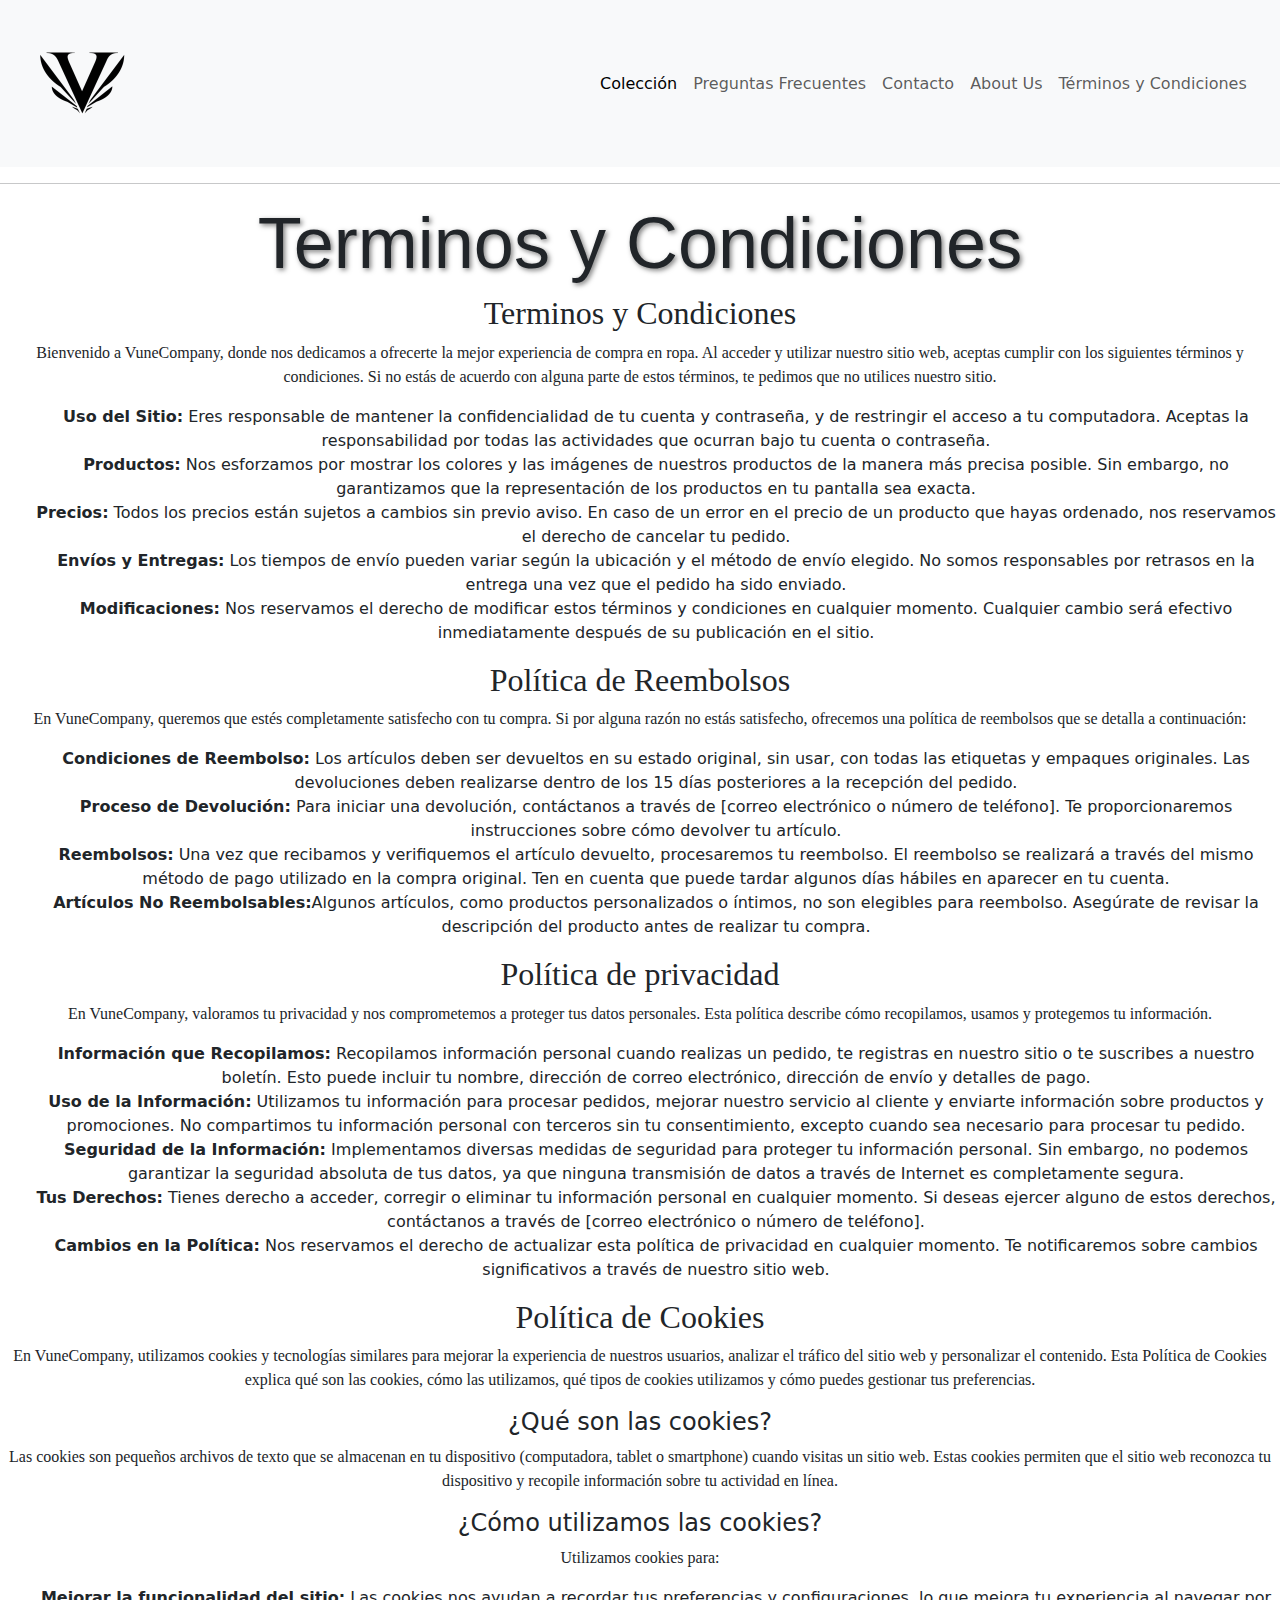
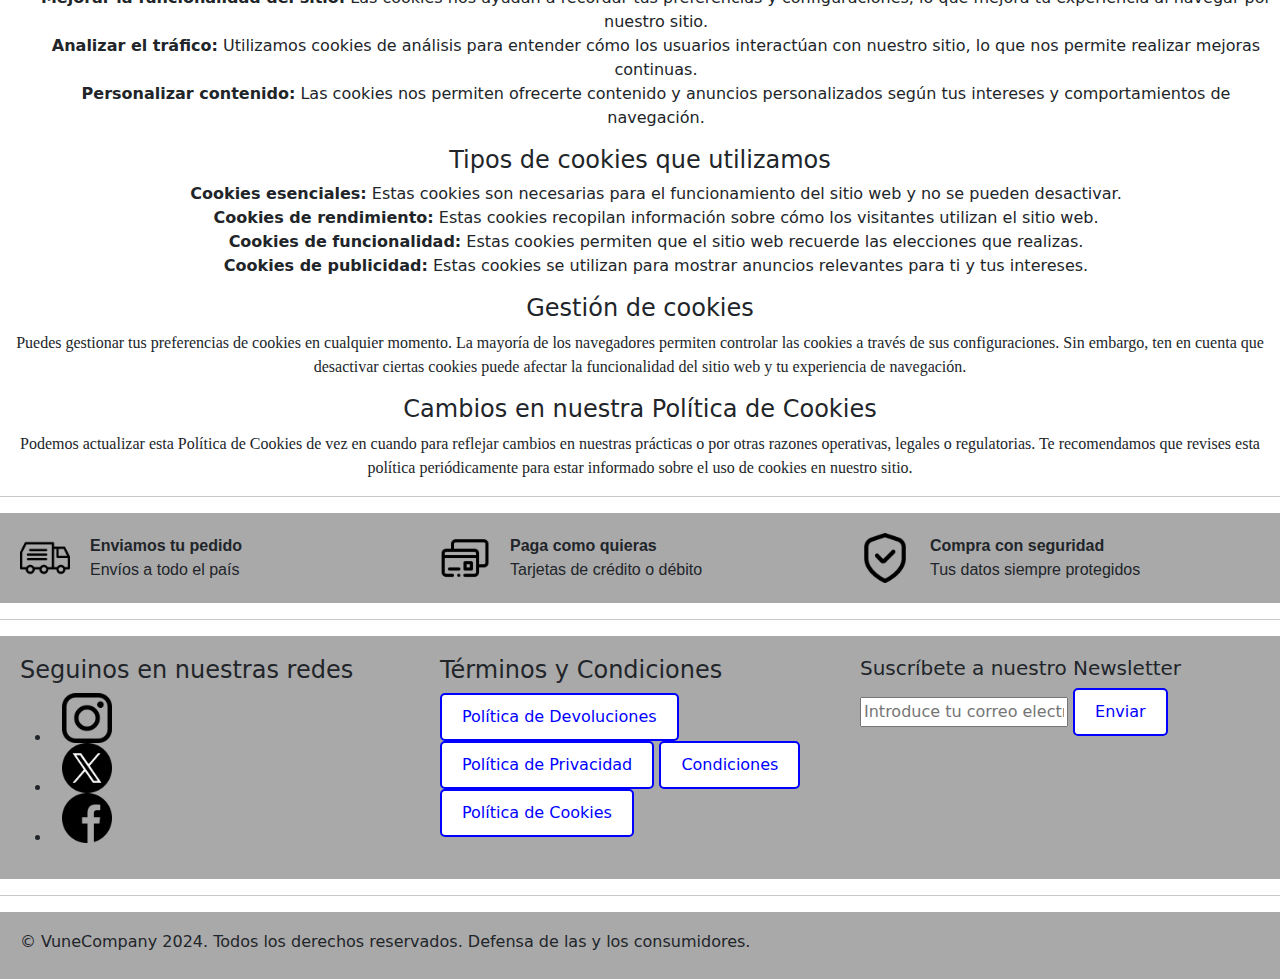
<file: pages/terminos-y-condiciones.html>
<!DOCTYPE html>
<html lang="en">
<head>
    <meta charset="UTF-8">
    <meta name="viewport" content="width=device-width, initial-scale=1.0">
<meta name="description" content="Encuentra las respuestas a las preguntas más frecuentes sobre VuneCompany, desde envíos hasta devoluciones.">
<meta name="keywords" content="preguntas frecuentes, FAQ, VuneCompany, servicio al cliente">
<meta name="author" content="VuneCompany">
<meta name="robots" content="index, follow">
<meta property="og:title" content="Preguntas Frecuentes - VuneCompany">
<meta property="og:description" content="Encuentra las respuestas a las preguntas más frecuentes sobre VuneCompany, desde envíos hasta devoluciones.">
<meta property="og:url" content="https://vunecompany.vercel.app/preguntas-frecuentes.html">
<meta property="og:image" content="https://vunecompany.vercel.app/img/logo-oficial-vune.png">
<meta property="og:type" content="website">
<meta name="twitter:card" content="summary_large_image">
<meta name="twitter:title" content="Preguntas Frecuentes - VuneCompany">
<meta name="twitter:description" content="Encuentra las respuestas a las preguntas más frecuentes sobre VuneCompany, desde envíos hasta devoluciones.">
<meta name="twitter:image" content="https://vunecompany.vercel.app/img/logo-oficial-vune.png">
    <link href="https://cdn.jsdelivr.net/npm/bootstrap@5.3.3/dist/css/bootstrap.min.css" rel="stylesheet" integrity="sha384-QWTKZyjpPEjISv5WaRU9OFeRpok6YctnYmDr5pNlyT2bRjXh0JMhjY6hW+ALEwIH" crossorigin="anonymous">
    <link rel="stylesheet" href="../css/styles.css">
    <title>Terminos y Condiciones</title>
</head>
<body>
    <header class="navbar navbar-expand-lg bg-body-tertiary">
        <div class="container-fluid">
            
            <a class="navbar-brand" href="../index.html">
                <img src="../img/logo-oficial-vune.png" alt="Logo de VuneCompany" class="w-25">
            </a>
            <button class="navbar-toggler" type="button" data-bs-toggle="collapse" data-bs-target="#navbarSupportedContent" aria-controls="navbarSupportedContent" aria-expanded="false" aria-label="Toggle navigation">
                <span class="navbar-toggler-icon"></span>
            </button>
            <div class="collapse navbar-collapse" id="navbarSupportedContent">
                <ul class="navbar-nav me-auto mb-2 mb-lg-0">
                    <li class="nav-item">
                        <a class="nav-link active" aria-current="page" href="coleccion.html">Colección</a>
                    </li>
                    <li class="nav-item">
                        <a class="nav-link" href="preguntas-frecuentes.html">Preguntas Frecuentes</a>
                    </li>
                    <li class="nav-item">
                        <a class="nav-link" href="contacto.html">Contacto</a>
                    </li>
                    <li class="nav-item">
                        <a class="nav-link" href="about-us.html">About Us</a>
                    </li>
                    <li class="nav-item">
                        <a class="nav-link" href="terminos-y-condiciones.html">Términos y Condiciones</a>
                    </li>
                </ul>
            </div>
        </div>
    </nav>
</header>
<hr>
<main>
    <h1 class="text-center display-2 titulo">Terminos y Condiciones</h1>
    <section class="seccion-preguntas text-center">
        <h2>Terminos y Condiciones</h2>
        <article>
            <p>Bienvenido a VuneCompany, donde nos dedicamos a ofrecerte la mejor experiencia de compra en ropa. Al acceder y utilizar nuestro sitio web, aceptas cumplir con los siguientes términos y condiciones. Si no estás de acuerdo con alguna parte de estos términos, te pedimos que no utilices nuestro sitio.</p>
            <ul>
                <li><b>Uso del Sitio:</b> Eres responsable de mantener la confidencialidad de tu cuenta y contraseña, y de restringir el acceso a tu computadora. Aceptas la responsabilidad por todas las actividades que ocurran bajo tu cuenta o contraseña.</li>
                <li><b>Productos:</b> Nos esforzamos por mostrar los colores y las imágenes de nuestros productos de la manera más precisa posible. Sin embargo, no garantizamos que la representación de los productos en tu pantalla sea exacta.</li>
                <li><b>Precios:</b> Todos los precios están sujetos a cambios sin previo aviso. En caso de un error en el precio de un producto que hayas ordenado, nos reservamos el derecho de cancelar tu pedido.</li>
                <li><b>Envíos y Entregas:</b> Los tiempos de envío pueden variar según la ubicación y el método de envío elegido. No somos responsables por retrasos en la entrega una vez que el pedido ha sido enviado.</li>
                <li><b>Modificaciones:</b> Nos reservamos el derecho de modificar estos términos y condiciones en cualquier momento. Cualquier cambio será efectivo inmediatamente después de su publicación en el sitio.</li>
            </ul>
        </article>
    </section>
    <section class="seccion-preguntas text-center">
        <h2>Política de Reembolsos</h2>
        <article>
            <p>En VuneCompany, queremos que estés completamente satisfecho con tu compra. Si por alguna razón no estás satisfecho, ofrecemos una política de reembolsos que se detalla a continuación:</p>
            <ul>
                <li><b>Condiciones de Reembolso:</b> Los artículos deben ser devueltos en su estado original, sin usar, con todas las etiquetas y empaques originales. Las devoluciones deben realizarse dentro de los 15 días posteriores a la recepción del pedido.</li>
                <li><b>Proceso de Devolución:</b> Para iniciar una devolución, contáctanos a través de [correo electrónico o número de teléfono]. Te proporcionaremos instrucciones sobre cómo devolver tu artículo.
                </li>
                <li><b>Reembolsos:</b> Una vez que recibamos y verifiquemos el artículo devuelto, procesaremos tu reembolso. El reembolso se realizará a través del mismo método de pago utilizado en la compra original. Ten en cuenta que puede tardar algunos días hábiles en aparecer en tu cuenta.
                </li>
                <li><b>Artículos No Reembolsables:</b>Algunos artículos, como productos personalizados o íntimos, no son elegibles para reembolso. Asegúrate de revisar la descripción del producto antes de realizar tu compra.
                </li>
            </ul>
        </article>
    </section>
    <section class="seccion-preguntas text-center">
        <h2>Política de privacidad</h2>
        <article>
            <p>En VuneCompany, valoramos tu privacidad y nos comprometemos a proteger tus datos personales. Esta política describe cómo recopilamos, usamos y protegemos tu información.</p>
            <ul>
                <li><b>Información que Recopilamos:</b> Recopilamos información personal cuando realizas un pedido, te registras en nuestro sitio o te suscribes a nuestro boletín. Esto puede incluir tu nombre, dirección de correo electrónico, dirección de envío y detalles de pago.</li>
                <li><b>Uso de la Información:</b> Utilizamos tu información para procesar pedidos, mejorar nuestro servicio al cliente y enviarte información sobre productos y promociones. No compartimos tu información personal con terceros sin tu consentimiento, excepto cuando sea necesario para procesar tu pedido.</li>
                <li><b>Seguridad de la Información:</b> Implementamos diversas medidas de seguridad para proteger tu información personal. Sin embargo, no podemos garantizar la seguridad absoluta de tus datos, ya que ninguna transmisión de datos a través de Internet es completamente segura.</li>
                <li><b>Tus Derechos:</b> Tienes derecho a acceder, corregir o eliminar tu información personal en cualquier momento. Si deseas ejercer alguno de estos derechos, contáctanos a través de [correo electrónico o número de teléfono].</li>
                <li><b>Cambios en la Política:</b> Nos reservamos el derecho de actualizar esta política de privacidad en cualquier momento. Te notificaremos sobre cambios significativos a través de nuestro sitio web.</li>
            </ul>
        </article>
    </section>
    <section class="seccion-preguntas text-center">
        <h2>Política de Cookies</h2>
        <article>
            <p>En VuneCompany, utilizamos cookies y tecnologías similares para mejorar la experiencia de nuestros usuarios, analizar el tráfico del sitio web y personalizar el contenido. Esta Política de Cookies explica qué son las cookies, cómo las utilizamos, qué tipos de cookies utilizamos y cómo puedes gestionar tus preferencias.</p>
            
            <h3>¿Qué son las cookies?</h3>
            <p>Las cookies son pequeños archivos de texto que se almacenan en tu dispositivo (computadora, tablet o smartphone) cuando visitas un sitio web. Estas cookies permiten que el sitio web reconozca tu dispositivo y recopile información sobre tu actividad en línea.</p>
            
            <h3>¿Cómo utilizamos las cookies?</h3>
            <p>Utilizamos cookies para:</p>
            <ul>
                <li><b>Mejorar la funcionalidad del sitio:</b> Las cookies nos ayudan a recordar tus preferencias y configuraciones, lo que mejora tu experiencia al navegar por nuestro sitio.</li>
                <li><b>Analizar el tráfico:</b> Utilizamos cookies de análisis para entender cómo los usuarios interactúan con nuestro sitio, lo que nos permite realizar mejoras continuas.</li>
                <li><b>Personalizar contenido:</b> Las cookies nos permiten ofrecerte contenido y anuncios personalizados según tus intereses y comportamientos de navegación.</li>
            </ul>
    
            <h3>Tipos de cookies que utilizamos</h3>
            <ul>
                <li><b>Cookies esenciales:</b> Estas cookies son necesarias para el funcionamiento del sitio web y no se pueden desactivar.</li>
                <li><b>Cookies de rendimiento:</b> Estas cookies recopilan información sobre cómo los visitantes utilizan el sitio web.</li>
                <li><b>Cookies de funcionalidad:</b> Estas cookies permiten que el sitio web recuerde las elecciones que realizas.</li>
                <li><b>Cookies de publicidad:</b> Estas cookies se utilizan para mostrar anuncios relevantes para ti y tus intereses.</li>
            </ul>
    
            <h3>Gestión de cookies</h3>
            <p>Puedes gestionar tus preferencias de cookies en cualquier momento. La mayoría de los navegadores permiten controlar las cookies a través de sus configuraciones. Sin embargo, ten en cuenta que desactivar ciertas cookies puede afectar la funcionalidad del sitio web y tu experiencia de navegación.</p>
    
            <h3>Cambios en nuestra Política de Cookies</h3>
            <p>Podemos actualizar esta Política de Cookies de vez en cuando para reflejar cambios en nuestras prácticas o por otras razones operativas, legales o regulatorias. Te recomendamos que revises esta política periódicamente para estar informado sobre el uso de cookies en nuestro sitio.</p>

        </article>
    </section>
    
</main>
<hr>
<footer>
    <div class="informacion-necesaria">
        <img src="../img/trash-truck-com.png" alt="Envíos" class="img-informacion-necesaria" loading="lazy">  
        <p><strong>Enviamos tu pedido</strong><br>Envíos a todo el país</p>
    </div>
    <div class="informacion-necesaria">
        <img src="../img/creditcard-compr.png" alt="Método de pago" class="img-informacion-necesaria" loading="lazy"> 
        <p><strong>Paga como quieras</strong><br>Tarjetas de crédito o débito</p>
    </div>
    <div class="informacion-necesaria">
        <img src="../img/verificacion-de-escudo-compr.png" alt="Compra segura" class="img-informacion-necesaria" loading="lazy"> 
        <p><strong>Compra con seguridad</strong><br>Tus datos siempre protegidos</p>
    </div>
</footer>
<hr>
<footer>
    <div>
        <h4>Seguinos en nuestras redes</h4>
        <ul>
            <li><a href="https://www.instagram.com/lautirolling/" target="_blank">
                <img src="../img/ig-comprim.png" alt="Seguinos en Instagram" class="logo-redes-footer">
            </a></li>
            <li><a href="https://x.com/lautarollingg" target="_blank">
                <img src="../img/twitter-compr.png" alt="Seguinos en X" class="logo-redes-footer">
            </a</li>
            <li><a href="https://www.facebook.com/lautaro.rolling.3/" target="_blank">
                <img src="../img/facebook-comprim.png" alt="Seguinos en Facebook" class="logo-redes-footer">
            </a></li>
        </ul>
    </div>
    <div class="termycond">
        <h4>Términos y Condiciones</h4>
        <button class="boton" aria-label="Política de Devoluciones">Política de Devoluciones</button>
        <button class="boton" aria-label="Política de Privacidad">Política de Privacidad</button>
        <button class="boton" aria-label="Condiciones">Condiciones</button>
        <button class="boton" aria-label="Política de Cookies">Política de Cookies</button>
    </div>
    <div>
        <h5>Suscríbete a nuestro Newsletter</h5>
        <input type="email" name="email" placeholder="Introduce tu correo electrónico" required> 
        <button class="boton" aria-label="Enviar suscripción">Enviar</button>
    </div>
</footer>
<hr>
<footer>
    <div>
        <h6>&copy; VuneCompany 2024. Todos los derechos reservados. Defensa de las y los consumidores.</h6>
    </div>
</footer>
<script src="https://cdn.jsdelivr.net/npm/bootstrap@5.3.3/dist/js/bootstrap.bundle.min.js" integrity="sha384-YvpcrYf0tY3lHB60NNkmXc5s9fDVZLESaAA55NDzOxhy9GkcIdslK1eN7N6jIeHz" crossorigin="anonymous"></script>
</body>
</html>
</file>
<file: css/styles.css>
@keyframes fadeIn {
  from {
    opacity: 0;
    transform: translateY(-20px);
  }
  to {
    opacity: 1;
    transform: translateY(0);
  }
}

h1 {
  font-family: Arial, Helvetica, sans-serif;
  animation: fadeIn 1s ease-in-out;
  transform: translateZ(0); 
}

.titulo {
  font-family: "Arial", sans-serif;
  text-shadow: 2px 2px 5px rgba(0, 0, 0, 0.5);
}

p {
  font-family: Georgia, "Times New Roman", Times, serif;
}

nav ul {
  display: flex;
  justify-content: center;
  list-style-type: none;
  background-color: gainsboro;
}

nav ul a {
  text-decoration: none;
  color: black;
}

nav ul li {
  margin: 20px;
}

h2 {
  font-family: Georgia, "Times New Roman", Times, serif;
  display: flex;
  justify-content: center;
  text-align: center;
  animation: fadeIn 1s ease-in-out;
}

section .seccion-preguntas {
  font-family: Georgia, "Times New Roman", Times, serif;
  display: flex;
  justify-content: center;
  align-items: center;

}
.seccion-preguntas ul{
  text-decoration: none;
  list-style-type: none;
}

section ul .whtsapp {
  align-items: center;
  display: flex;
  text-decoration: none;
}

main section article h3 {
  font-size: 150%;
  animation: fadeIn 1s ease-in-out;
}

.drop-principal {
  width: 100%;
  height: 500px;
  justify-content: center;
  background-position: center;
  margin: auto;
  align-items: center;
  display: flex;
  gap: 10px;
  border-radius: 10px;
  box-shadow: 0 4px 8px rgba(0, 0, 0, 0.2);
  transition: transform 0.3s ease;
  object-fit: cover;
  animation: fadeIn 1s ease-in-out;
}

.drop-principal:hover {
  transform: scale(1.05);
}
.about-us-imagen {
  width: 100%;
  max-width: 500px; 
  height: auto;
  border-radius: 10px;
  box-shadow: 0 4px 8px rgba(0, 0, 0, 0.2);
  margin: auto;
  display: block;
  object-fit: cover;
  transition: transform 0.3s ease;
}

.about-us-imagen:hover {
  transform: scale(1.05);
}
.boton, .boton-principal {
  background-color: rgb(255, 255, 255);
  color: blue;
  border-radius: 5px;
  padding: 10px 20px;
  border: 2px solid blue;
  cursor: pointer;
  transition: background-color 0.3s ease, color 0.3s ease, transform 0.3s ease;
}

.boton:hover, .boton-principal:hover {
  background-color: blue;
  color: rgb(255, 255, 255);
  transform: scale(1.05); 
}

main section div img, .coleccion-imagen {
  width: 100%;
  max-width: 300px;
  height: auto;
  border-radius: 5px;
  box-shadow: 0 2px 5px rgba(0, 0, 0, 0.2);
}

main .productos-iniciales {
  display: grid;
  grid-template-columns: repeat(auto-fit, minmax(200px, 1fr));
  gap: 40px;
  align-items: center;
}

main .productos-iniciales div {
  border: 1px solid #ccc;
  border-radius: 8px;
  padding: 10px;
  text-align: center;
  transition: transform 0.3s ease;
}

main .productos-iniciales div:hover {
  transform: scale(1.05); 
}

main .boton-todos-los-productos {
  display: flex;
  justify-content: center;
  font-size: 20px;
  align-items: center;
}

.form-contacto {
  background-color: white;
  padding: 20px;
  border-radius: 8px;
  box-shadow: 0 0 10px rgba(0, 0, 0, 0.1);
}

.form-contacto label {
  display: block;
  margin-bottom: 5px;
}

.form-contacto input,
.form-contacto select,
.form-contacto textarea {
  width: 100%;
  padding: 10px;
  margin-bottom: 15px;
  border: 1px solid #ccc;
  border-radius: 4px;
}

.form-contacto input[type=submit] {
  background-color: #0dac30;
  color: white;
  border: none;
  cursor: pointer;
  transition: background-color 0.3s ease;
}

.form-contacto input[type=submit]:hover {
  background-color: #1ac840;
}

.redes {
  background-color: white;
  padding: 20px;
  border-radius: 8px;
  box-shadow: 0 0 10px rgba(0, 0, 0, 0.1);
}

.redes ul {
  list-style-type: none;
  padding: 0;
}

.redes li {
  margin: 10px 0;
}

.logo-redes, .logo-redes-footer {
  display: flex;
  align-items: center;
  width: 50px;
  height: auto;
  margin: 0 10px;
  outline: none;
}

footer {
  display: flex;
  flex-wrap: wrap;
  justify-content: space-between;
  padding: 10px;
  background-color: darkgrey;
}

footer div {
  flex: 1 1 200px;
  margin: 10px;
}

.informacion-necesaria {
  display: flex;
  align-items: center;
}

.informacion-necesaria:hover {
  background-color: #ccccff;
}

.informacion-necesaria p {
  margin: 0;
  padding-left: 10px;
  font-family: Arial, sans-serif;
  display: block;
}

.img-informacion-necesaria {
  width: 50px;
  height: auto;
  margin-right: 10px;
}

@media (max-width: 768px) {
  nav ul {
    flex-direction: column;
    align-items: center;
  }
  .productos-iniciales {
    grid-template-columns: 1fr;
  }
  .drop-principal, .coleccion-imagen {
    width: 100%;
    height: auto;
  }
  .about-us-imagen {
    max-width: 90%;
    margin-bottom: 20px;
  }
  .boton-principal {
    width: 80%;
  }
  footer {
    flex-direction: column;
    align-items: center;
    display: flex;
  }
  .todo-lo-destacado {
    width: 100%;
  }
}

/*# sourceMappingURL=styles.css.map */
</file>
